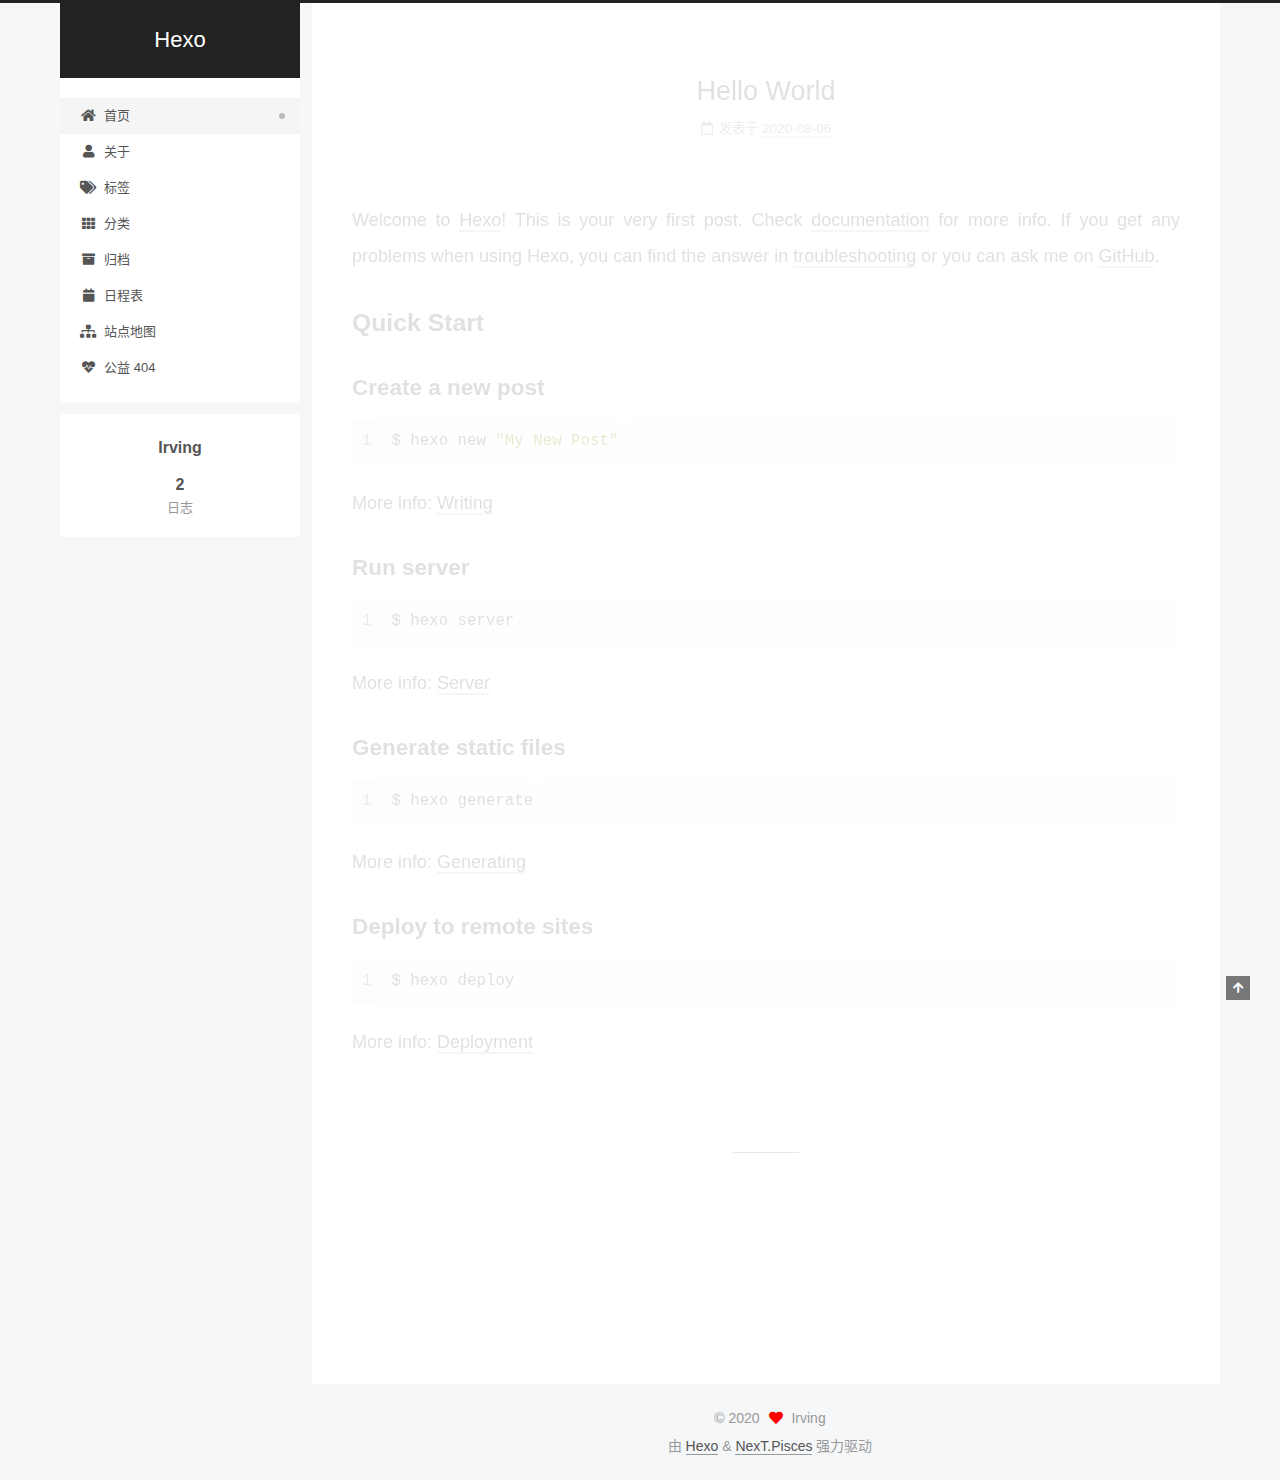
<file: index.html>
<!DOCTYPE html>
<html lang="zh-CN">
<head>
  <meta charset="UTF-8">
<meta name="viewport" content="width=device-width, initial-scale=1, maximum-scale=2">
<meta name="theme-color" content="#222">
<meta name="generator" content="Hexo 5.0.0">
  <link rel="apple-touch-icon" sizes="180x180" href="/images/apple-touch-icon-next.png">
  <link rel="icon" type="image/png" sizes="32x32" href="/images/favicon-32x32-next.png">
  <link rel="icon" type="image/png" sizes="16x16" href="/images/favicon-16x16-next.png">
  <link rel="mask-icon" href="/images/logo.svg" color="#222">

<link rel="stylesheet" href="/css/main.css">


<link rel="stylesheet" href="/lib/font-awesome/css/all.min.css">

<script id="hexo-configurations">
    var NexT = window.NexT || {};
    var CONFIG = {"hostname":"yoursite.com","root":"/","scheme":"Pisces","version":"7.8.0","exturl":false,"sidebar":{"position":"left","display":"post","padding":18,"offset":12,"onmobile":false},"copycode":{"enable":false,"show_result":false,"style":null},"back2top":{"enable":true,"sidebar":false,"scrollpercent":false},"bookmark":{"enable":false,"color":"#222","save":"auto"},"fancybox":false,"mediumzoom":false,"lazyload":false,"pangu":false,"comments":{"style":"tabs","active":null,"storage":true,"lazyload":false,"nav":null},"algolia":{"hits":{"per_page":10},"labels":{"input_placeholder":"Search for Posts","hits_empty":"We didn't find any results for the search: ${query}","hits_stats":"${hits} results found in ${time} ms"}},"localsearch":{"enable":false,"trigger":"auto","top_n_per_article":1,"unescape":false,"preload":false},"motion":{"enable":true,"async":false,"transition":{"post_block":"fadeIn","post_header":"slideDownIn","post_body":"slideDownIn","coll_header":"slideLeftIn","sidebar":"slideUpIn"}}};
  </script>

  <meta property="og:type" content="website">
<meta property="og:title" content="Hexo">
<meta property="og:url" content="http://yoursite.com/index.html">
<meta property="og:site_name" content="Hexo">
<meta property="og:locale" content="zh_CN">
<meta property="article:author" content="Irving">
<meta name="twitter:card" content="summary">

<link rel="canonical" href="http://yoursite.com/">


<script id="page-configurations">
  // https://hexo.io/docs/variables.html
  CONFIG.page = {
    sidebar: "",
    isHome : true,
    isPost : false,
    lang   : 'zh-CN'
  };
</script>

  <title>Hexo</title>
  






  <noscript>
  <style>
  .use-motion .brand,
  .use-motion .menu-item,
  .sidebar-inner,
  .use-motion .post-block,
  .use-motion .pagination,
  .use-motion .comments,
  .use-motion .post-header,
  .use-motion .post-body,
  .use-motion .collection-header { opacity: initial; }

  .use-motion .site-title,
  .use-motion .site-subtitle {
    opacity: initial;
    top: initial;
  }

  .use-motion .logo-line-before i { left: initial; }
  .use-motion .logo-line-after i { right: initial; }
  </style>
</noscript>

</head>

<body itemscope itemtype="http://schema.org/WebPage">
  <div class="container use-motion">
    <div class="headband"></div>

    <header class="header" itemscope itemtype="http://schema.org/WPHeader">
      <div class="header-inner"><div class="site-brand-container">
  <div class="site-nav-toggle">
    <div class="toggle" aria-label="切换导航栏">
      <span class="toggle-line toggle-line-first"></span>
      <span class="toggle-line toggle-line-middle"></span>
      <span class="toggle-line toggle-line-last"></span>
    </div>
  </div>

  <div class="site-meta">

    <a href="/" class="brand" rel="start">
      <span class="logo-line-before"><i></i></span>
      <h1 class="site-title">Hexo</h1>
      <span class="logo-line-after"><i></i></span>
    </a>
  </div>

  <div class="site-nav-right">
    <div class="toggle popup-trigger">
    </div>
  </div>
</div>




<nav class="site-nav">
  <ul id="menu" class="main-menu menu">
        <li class="menu-item menu-item-home">

    <a href="/" rel="section"><i class="fa fa-home fa-fw"></i>首页</a>

  </li>
        <li class="menu-item menu-item-about">

    <a href="/about/" rel="section"><i class="fa fa-user fa-fw"></i>关于</a>

  </li>
        <li class="menu-item menu-item-tags">

    <a href="/tags/" rel="section"><i class="fa fa-tags fa-fw"></i>标签</a>

  </li>
        <li class="menu-item menu-item-categories">

    <a href="/categories/" rel="section"><i class="fa fa-th fa-fw"></i>分类</a>

  </li>
        <li class="menu-item menu-item-archives">

    <a href="/archives/" rel="section"><i class="fa fa-archive fa-fw"></i>归档</a>

  </li>
        <li class="menu-item menu-item-schedule">

    <a href="/schedule/" rel="section"><i class="fa fa-calendar fa-fw"></i>日程表</a>

  </li>
        <li class="menu-item menu-item-sitemap">

    <a href="/sitemap.xml" rel="section"><i class="fa fa-sitemap fa-fw"></i>站点地图</a>

  </li>
        <li class="menu-item menu-item-commonweal">

    <a href="/404/" rel="section"><i class="fa fa-heartbeat fa-fw"></i>公益 404</a>

  </li>
  </ul>
</nav>




</div>
    </header>

    
  <div class="back-to-top">
    <i class="fa fa-arrow-up"></i>
    <span>0%</span>
  </div>


    <main class="main">
      <div class="main-inner">
        <div class="content-wrap">
          

          <div class="content index posts-expand">
            
      
  
  
  <article itemscope itemtype="http://schema.org/Article" class="post-block" lang="zh-CN">
    <link itemprop="mainEntityOfPage" href="http://yoursite.com/2020/08/06/hello-world/">

    <span hidden itemprop="author" itemscope itemtype="http://schema.org/Person">
      <meta itemprop="image" content="/images/avatar.gif">
      <meta itemprop="name" content="Irving">
      <meta itemprop="description" content="">
    </span>

    <span hidden itemprop="publisher" itemscope itemtype="http://schema.org/Organization">
      <meta itemprop="name" content="Hexo">
    </span>
      <header class="post-header">
        <h2 class="post-title" itemprop="name headline">
          
            <a href="/2020/08/06/hello-world/" class="post-title-link" itemprop="url">Hello World</a>
        </h2>

        <div class="post-meta">
            <span class="post-meta-item">
              <span class="post-meta-item-icon">
                <i class="far fa-calendar"></i>
              </span>
              <span class="post-meta-item-text">发表于</span>

              <time title="创建时间：2020-08-06 10:57:05" itemprop="dateCreated datePublished" datetime="2020-08-06T10:57:05+08:00">2020-08-06</time>
            </span>

          

        </div>
      </header>

    
    
    
    <div class="post-body" itemprop="articleBody">

      
          <p>Welcome to <a target="_blank" rel="noopener" href="https://hexo.io/">Hexo</a>! This is your very first post. Check <a target="_blank" rel="noopener" href="https://hexo.io/docs/">documentation</a> for more info. If you get any problems when using Hexo, you can find the answer in <a target="_blank" rel="noopener" href="https://hexo.io/docs/troubleshooting.html">troubleshooting</a> or you can ask me on <a target="_blank" rel="noopener" href="https://github.com/hexojs/hexo/issues">GitHub</a>.</p>
<h2 id="Quick-Start"><a href="#Quick-Start" class="headerlink" title="Quick Start"></a>Quick Start</h2><h3 id="Create-a-new-post"><a href="#Create-a-new-post" class="headerlink" title="Create a new post"></a>Create a new post</h3><figure class="highlight bash"><table><tr><td class="gutter"><pre><span class="line">1</span><br></pre></td><td class="code"><pre><span class="line">$ hexo new <span class="string">&quot;My New Post&quot;</span></span><br></pre></td></tr></table></figure>

<p>More info: <a target="_blank" rel="noopener" href="https://hexo.io/docs/writing.html">Writing</a></p>
<h3 id="Run-server"><a href="#Run-server" class="headerlink" title="Run server"></a>Run server</h3><figure class="highlight bash"><table><tr><td class="gutter"><pre><span class="line">1</span><br></pre></td><td class="code"><pre><span class="line">$ hexo server</span><br></pre></td></tr></table></figure>

<p>More info: <a target="_blank" rel="noopener" href="https://hexo.io/docs/server.html">Server</a></p>
<h3 id="Generate-static-files"><a href="#Generate-static-files" class="headerlink" title="Generate static files"></a>Generate static files</h3><figure class="highlight bash"><table><tr><td class="gutter"><pre><span class="line">1</span><br></pre></td><td class="code"><pre><span class="line">$ hexo generate</span><br></pre></td></tr></table></figure>

<p>More info: <a target="_blank" rel="noopener" href="https://hexo.io/docs/generating.html">Generating</a></p>
<h3 id="Deploy-to-remote-sites"><a href="#Deploy-to-remote-sites" class="headerlink" title="Deploy to remote sites"></a>Deploy to remote sites</h3><figure class="highlight bash"><table><tr><td class="gutter"><pre><span class="line">1</span><br></pre></td><td class="code"><pre><span class="line">$ hexo deploy</span><br></pre></td></tr></table></figure>

<p>More info: <a target="_blank" rel="noopener" href="https://hexo.io/docs/one-command-deployment.html">Deployment</a></p>

      
    </div>

    
    
    
      <footer class="post-footer">
        <div class="post-eof"></div>
      </footer>
  </article>
  
  
  

      
  
  
  <article itemscope itemtype="http://schema.org/Article" class="post-block" lang="zh-CN">
    <link itemprop="mainEntityOfPage" href="http://yoursite.com/2020/08/05/article-name/">

    <span hidden itemprop="author" itemscope itemtype="http://schema.org/Person">
      <meta itemprop="image" content="/images/avatar.gif">
      <meta itemprop="name" content="Irving">
      <meta itemprop="description" content="">
    </span>

    <span hidden itemprop="publisher" itemscope itemtype="http://schema.org/Organization">
      <meta itemprop="name" content="Hexo">
    </span>
      <header class="post-header">
        <h2 class="post-title" itemprop="name headline">
          
            <a href="/2020/08/05/article-name/" class="post-title-link" itemprop="url">article_name</a>
        </h2>

        <div class="post-meta">
            <span class="post-meta-item">
              <span class="post-meta-item-icon">
                <i class="far fa-calendar"></i>
              </span>
              <span class="post-meta-item-text">发表于</span>

              <time title="创建时间：2020-08-05 15:51:05" itemprop="dateCreated datePublished" datetime="2020-08-05T15:51:05+08:00">2020-08-05</time>
            </span>
              <span class="post-meta-item">
                <span class="post-meta-item-icon">
                  <i class="far fa-calendar-check"></i>
                </span>
                <span class="post-meta-item-text">更新于</span>
                <time title="修改时间：2020-08-06 10:57:05" itemprop="dateModified" datetime="2020-08-06T10:57:05+08:00">2020-08-06</time>
              </span>

          

        </div>
      </header>

    
    
    
    <div class="post-body" itemprop="articleBody">

      
          
      
    </div>

    
    
    
      <footer class="post-footer">
        <div class="post-eof"></div>
      </footer>
  </article>
  
  
  


  



          </div>
          

<script>
  window.addEventListener('tabs:register', () => {
    let { activeClass } = CONFIG.comments;
    if (CONFIG.comments.storage) {
      activeClass = localStorage.getItem('comments_active') || activeClass;
    }
    if (activeClass) {
      let activeTab = document.querySelector(`a[href="#comment-${activeClass}"]`);
      if (activeTab) {
        activeTab.click();
      }
    }
  });
  if (CONFIG.comments.storage) {
    window.addEventListener('tabs:click', event => {
      if (!event.target.matches('.tabs-comment .tab-content .tab-pane')) return;
      let commentClass = event.target.classList[1];
      localStorage.setItem('comments_active', commentClass);
    });
  }
</script>

        </div>
          
  
  <div class="toggle sidebar-toggle">
    <span class="toggle-line toggle-line-first"></span>
    <span class="toggle-line toggle-line-middle"></span>
    <span class="toggle-line toggle-line-last"></span>
  </div>

  <aside class="sidebar">
    <div class="sidebar-inner">

      <ul class="sidebar-nav motion-element">
        <li class="sidebar-nav-toc">
          文章目录
        </li>
        <li class="sidebar-nav-overview">
          站点概览
        </li>
      </ul>

      <!--noindex-->
      <div class="post-toc-wrap sidebar-panel">
      </div>
      <!--/noindex-->

      <div class="site-overview-wrap sidebar-panel">
        <div class="site-author motion-element" itemprop="author" itemscope itemtype="http://schema.org/Person">
  <p class="site-author-name" itemprop="name">Irving</p>
  <div class="site-description" itemprop="description"></div>
</div>
<div class="site-state-wrap motion-element">
  <nav class="site-state">
      <div class="site-state-item site-state-posts">
          <a href="/archives/">
        
          <span class="site-state-item-count">2</span>
          <span class="site-state-item-name">日志</span>
        </a>
      </div>
  </nav>
</div>



      </div>

    </div>
  </aside>
  <div id="sidebar-dimmer"></div>


      </div>
    </main>

    <footer class="footer">
      <div class="footer-inner">
        

        

<div class="copyright">
  
  &copy; 
  <span itemprop="copyrightYear">2020</span>
  <span class="with-love">
    <i class="fa fa-heart"></i>
  </span>
  <span class="author" itemprop="copyrightHolder">Irving</span>
</div>
  <div class="powered-by">由 <a href="https://hexo.io/" class="theme-link" rel="noopener" target="_blank">Hexo</a> & <a href="https://pisces.theme-next.org/" class="theme-link" rel="noopener" target="_blank">NexT.Pisces</a> 强力驱动
  </div>

        








      </div>
    </footer>
  </div>

  
  <script src="/lib/anime.min.js"></script>
  <script src="/lib/velocity/velocity.min.js"></script>
  <script src="/lib/velocity/velocity.ui.min.js"></script>

<script src="/js/utils.js"></script>

<script src="/js/motion.js"></script>


<script src="/js/schemes/pisces.js"></script>


<script src="/js/next-boot.js"></script>




  















  

  

</body>
</html>
</file>
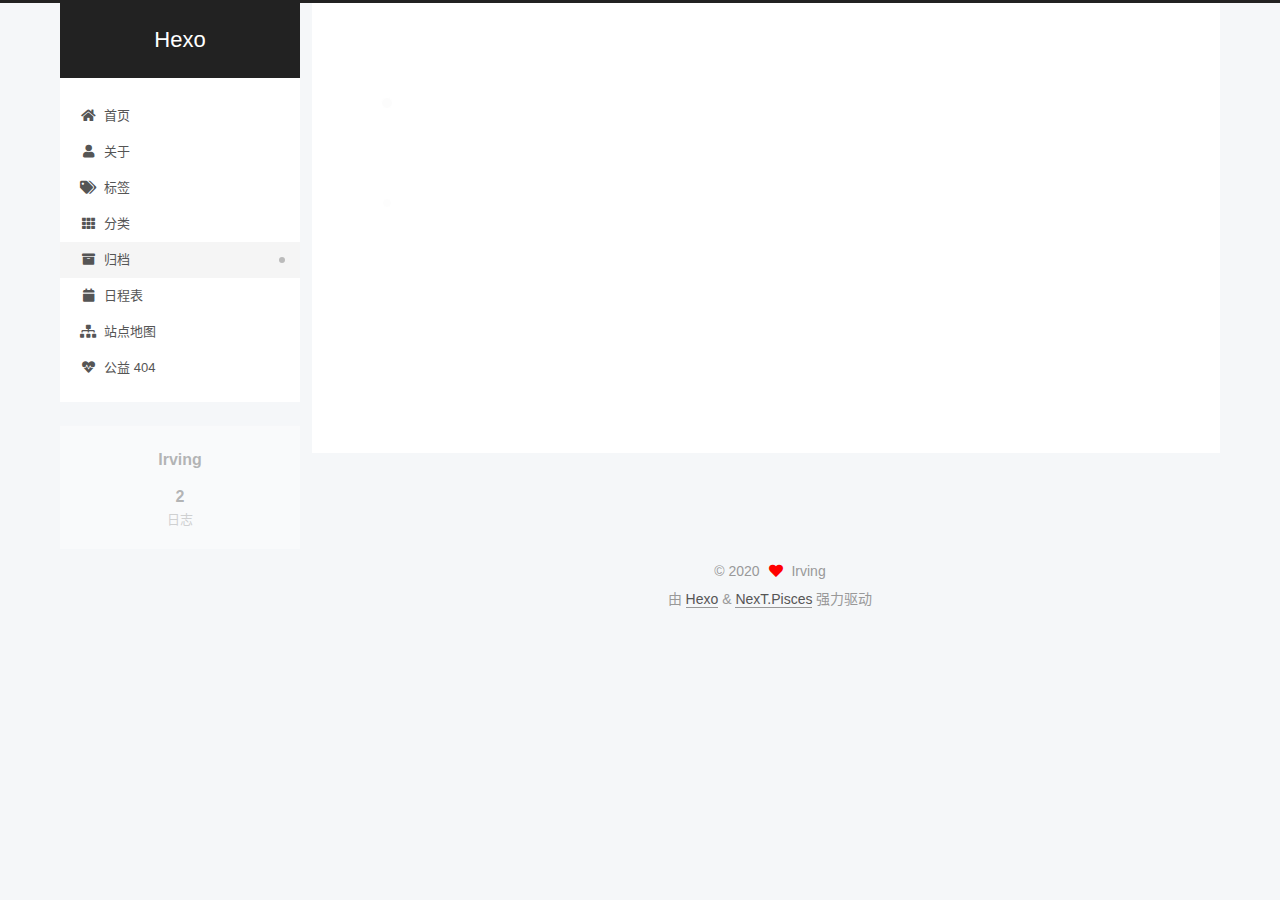
<file: archives/index.html>
<!DOCTYPE html>
<html lang="zh-CN">
<head>
  <meta charset="UTF-8">
<meta name="viewport" content="width=device-width, initial-scale=1, maximum-scale=2">
<meta name="theme-color" content="#222">
<meta name="generator" content="Hexo 5.0.0">
  <link rel="apple-touch-icon" sizes="180x180" href="/images/apple-touch-icon-next.png">
  <link rel="icon" type="image/png" sizes="32x32" href="/images/favicon-32x32-next.png">
  <link rel="icon" type="image/png" sizes="16x16" href="/images/favicon-16x16-next.png">
  <link rel="mask-icon" href="/images/logo.svg" color="#222">

<link rel="stylesheet" href="/css/main.css">


<link rel="stylesheet" href="/lib/font-awesome/css/all.min.css">

<script id="hexo-configurations">
    var NexT = window.NexT || {};
    var CONFIG = {"hostname":"yoursite.com","root":"/","scheme":"Pisces","version":"7.8.0","exturl":false,"sidebar":{"position":"left","display":"post","padding":18,"offset":12,"onmobile":false},"copycode":{"enable":false,"show_result":false,"style":null},"back2top":{"enable":true,"sidebar":false,"scrollpercent":false},"bookmark":{"enable":false,"color":"#222","save":"auto"},"fancybox":false,"mediumzoom":false,"lazyload":false,"pangu":false,"comments":{"style":"tabs","active":null,"storage":true,"lazyload":false,"nav":null},"algolia":{"hits":{"per_page":10},"labels":{"input_placeholder":"Search for Posts","hits_empty":"We didn't find any results for the search: ${query}","hits_stats":"${hits} results found in ${time} ms"}},"localsearch":{"enable":false,"trigger":"auto","top_n_per_article":1,"unescape":false,"preload":false},"motion":{"enable":true,"async":false,"transition":{"post_block":"fadeIn","post_header":"slideDownIn","post_body":"slideDownIn","coll_header":"slideLeftIn","sidebar":"slideUpIn"}}};
  </script>

  <meta property="og:type" content="website">
<meta property="og:title" content="Hexo">
<meta property="og:url" content="http://yoursite.com/archives/index.html">
<meta property="og:site_name" content="Hexo">
<meta property="og:locale" content="zh_CN">
<meta property="article:author" content="Irving">
<meta name="twitter:card" content="summary">

<link rel="canonical" href="http://yoursite.com/archives/">


<script id="page-configurations">
  // https://hexo.io/docs/variables.html
  CONFIG.page = {
    sidebar: "",
    isHome : false,
    isPost : false,
    lang   : 'zh-CN'
  };
</script>

  <title>归档 | Hexo</title>
  






  <noscript>
  <style>
  .use-motion .brand,
  .use-motion .menu-item,
  .sidebar-inner,
  .use-motion .post-block,
  .use-motion .pagination,
  .use-motion .comments,
  .use-motion .post-header,
  .use-motion .post-body,
  .use-motion .collection-header { opacity: initial; }

  .use-motion .site-title,
  .use-motion .site-subtitle {
    opacity: initial;
    top: initial;
  }

  .use-motion .logo-line-before i { left: initial; }
  .use-motion .logo-line-after i { right: initial; }
  </style>
</noscript>

</head>

<body itemscope itemtype="http://schema.org/WebPage">
  <div class="container use-motion">
    <div class="headband"></div>

    <header class="header" itemscope itemtype="http://schema.org/WPHeader">
      <div class="header-inner"><div class="site-brand-container">
  <div class="site-nav-toggle">
    <div class="toggle" aria-label="切换导航栏">
      <span class="toggle-line toggle-line-first"></span>
      <span class="toggle-line toggle-line-middle"></span>
      <span class="toggle-line toggle-line-last"></span>
    </div>
  </div>

  <div class="site-meta">

    <a href="/" class="brand" rel="start">
      <span class="logo-line-before"><i></i></span>
      <h1 class="site-title">Hexo</h1>
      <span class="logo-line-after"><i></i></span>
    </a>
  </div>

  <div class="site-nav-right">
    <div class="toggle popup-trigger">
    </div>
  </div>
</div>




<nav class="site-nav">
  <ul id="menu" class="main-menu menu">
        <li class="menu-item menu-item-home">

    <a href="/" rel="section"><i class="fa fa-home fa-fw"></i>首页</a>

  </li>
        <li class="menu-item menu-item-about">

    <a href="/about/" rel="section"><i class="fa fa-user fa-fw"></i>关于</a>

  </li>
        <li class="menu-item menu-item-tags">

    <a href="/tags/" rel="section"><i class="fa fa-tags fa-fw"></i>标签</a>

  </li>
        <li class="menu-item menu-item-categories">

    <a href="/categories/" rel="section"><i class="fa fa-th fa-fw"></i>分类</a>

  </li>
        <li class="menu-item menu-item-archives">

    <a href="/archives/" rel="section"><i class="fa fa-archive fa-fw"></i>归档</a>

  </li>
        <li class="menu-item menu-item-schedule">

    <a href="/schedule/" rel="section"><i class="fa fa-calendar fa-fw"></i>日程表</a>

  </li>
        <li class="menu-item menu-item-sitemap">

    <a href="/sitemap.xml" rel="section"><i class="fa fa-sitemap fa-fw"></i>站点地图</a>

  </li>
        <li class="menu-item menu-item-commonweal">

    <a href="/404/" rel="section"><i class="fa fa-heartbeat fa-fw"></i>公益 404</a>

  </li>
  </ul>
</nav>




</div>
    </header>

    
  <div class="back-to-top">
    <i class="fa fa-arrow-up"></i>
    <span>0%</span>
  </div>


    <main class="main">
      <div class="main-inner">
        <div class="content-wrap">
          

          <div class="content archive">
            

  
  
  
  <div class="post-block">
    <div class="posts-collapse">
      <div class="collection-title">
        <span class="collection-header">嗯..! 目前共计 2 篇日志。 继续努力。</span>
      </div>

      
    <div class="collection-year">
      <span class="collection-header">2020</span>
    </div>

  <article itemscope itemtype="http://schema.org/Article">
    <header class="post-header">

      <div class="post-meta">
        <time itemprop="dateCreated"
              datetime="2020-08-06T10:57:05+08:00"
              content="2020-08-06">
          08-06
        </time>
      </div>

      <div class="post-title">
          <a class="post-title-link" href="/2020/08/06/hello-world/" itemprop="url">
            <span itemprop="name">Hello World</span>
          </a>
      </div>

    </header>
  </article>

  <article itemscope itemtype="http://schema.org/Article">
    <header class="post-header">

      <div class="post-meta">
        <time itemprop="dateCreated"
              datetime="2020-08-05T15:51:05+08:00"
              content="2020-08-05">
          08-05
        </time>
      </div>

      <div class="post-title">
          <a class="post-title-link" href="/2020/08/05/article-name/" itemprop="url">
            <span itemprop="name">article_name</span>
          </a>
      </div>

    </header>
  </article>


    </div>
  </div>
  
  
  

  



          </div>
          

<script>
  window.addEventListener('tabs:register', () => {
    let { activeClass } = CONFIG.comments;
    if (CONFIG.comments.storage) {
      activeClass = localStorage.getItem('comments_active') || activeClass;
    }
    if (activeClass) {
      let activeTab = document.querySelector(`a[href="#comment-${activeClass}"]`);
      if (activeTab) {
        activeTab.click();
      }
    }
  });
  if (CONFIG.comments.storage) {
    window.addEventListener('tabs:click', event => {
      if (!event.target.matches('.tabs-comment .tab-content .tab-pane')) return;
      let commentClass = event.target.classList[1];
      localStorage.setItem('comments_active', commentClass);
    });
  }
</script>

        </div>
          
  
  <div class="toggle sidebar-toggle">
    <span class="toggle-line toggle-line-first"></span>
    <span class="toggle-line toggle-line-middle"></span>
    <span class="toggle-line toggle-line-last"></span>
  </div>

  <aside class="sidebar">
    <div class="sidebar-inner">

      <ul class="sidebar-nav motion-element">
        <li class="sidebar-nav-toc">
          文章目录
        </li>
        <li class="sidebar-nav-overview">
          站点概览
        </li>
      </ul>

      <!--noindex-->
      <div class="post-toc-wrap sidebar-panel">
      </div>
      <!--/noindex-->

      <div class="site-overview-wrap sidebar-panel">
        <div class="site-author motion-element" itemprop="author" itemscope itemtype="http://schema.org/Person">
  <p class="site-author-name" itemprop="name">Irving</p>
  <div class="site-description" itemprop="description"></div>
</div>
<div class="site-state-wrap motion-element">
  <nav class="site-state">
      <div class="site-state-item site-state-posts">
          <a href="/archives/">
        
          <span class="site-state-item-count">2</span>
          <span class="site-state-item-name">日志</span>
        </a>
      </div>
  </nav>
</div>



      </div>

    </div>
  </aside>
  <div id="sidebar-dimmer"></div>


      </div>
    </main>

    <footer class="footer">
      <div class="footer-inner">
        

        

<div class="copyright">
  
  &copy; 
  <span itemprop="copyrightYear">2020</span>
  <span class="with-love">
    <i class="fa fa-heart"></i>
  </span>
  <span class="author" itemprop="copyrightHolder">Irving</span>
</div>
  <div class="powered-by">由 <a href="https://hexo.io/" class="theme-link" rel="noopener" target="_blank">Hexo</a> & <a href="https://pisces.theme-next.org/" class="theme-link" rel="noopener" target="_blank">NexT.Pisces</a> 强力驱动
  </div>

        








      </div>
    </footer>
  </div>

  
  <script src="/lib/anime.min.js"></script>
  <script src="/lib/velocity/velocity.min.js"></script>
  <script src="/lib/velocity/velocity.ui.min.js"></script>

<script src="/js/utils.js"></script>

<script src="/js/motion.js"></script>


<script src="/js/schemes/pisces.js"></script>


<script src="/js/next-boot.js"></script>




  















  

  

</body>
</html>
</file>
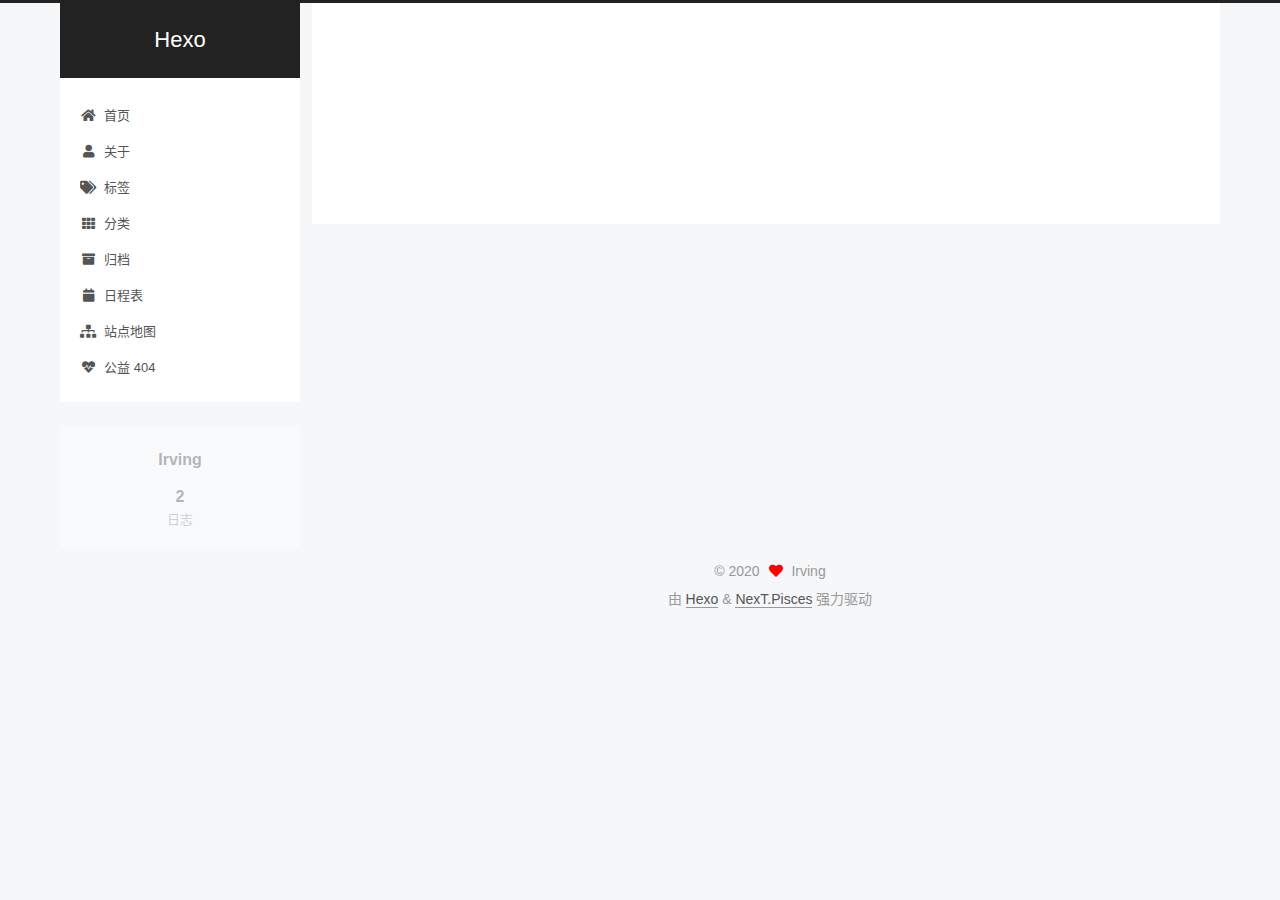
<file: 类别一/index.html>
<!DOCTYPE html>
<html lang="zh-CN">
<head>
  <meta charset="UTF-8">
<meta name="viewport" content="width=device-width, initial-scale=1, maximum-scale=2">
<meta name="theme-color" content="#222">
<meta name="generator" content="Hexo 5.0.0">
  <link rel="apple-touch-icon" sizes="180x180" href="/images/apple-touch-icon-next.png">
  <link rel="icon" type="image/png" sizes="32x32" href="/images/favicon-32x32-next.png">
  <link rel="icon" type="image/png" sizes="16x16" href="/images/favicon-16x16-next.png">
  <link rel="mask-icon" href="/images/logo.svg" color="#222">

<link rel="stylesheet" href="/css/main.css">


<link rel="stylesheet" href="/lib/font-awesome/css/all.min.css">

<script id="hexo-configurations">
    var NexT = window.NexT || {};
    var CONFIG = {"hostname":"yoursite.com","root":"/","scheme":"Pisces","version":"7.8.0","exturl":false,"sidebar":{"position":"left","display":"post","padding":18,"offset":12,"onmobile":false},"copycode":{"enable":false,"show_result":false,"style":null},"back2top":{"enable":true,"sidebar":false,"scrollpercent":false},"bookmark":{"enable":false,"color":"#222","save":"auto"},"fancybox":false,"mediumzoom":false,"lazyload":false,"pangu":false,"comments":{"style":"tabs","active":null,"storage":true,"lazyload":false,"nav":null},"algolia":{"hits":{"per_page":10},"labels":{"input_placeholder":"Search for Posts","hits_empty":"We didn't find any results for the search: ${query}","hits_stats":"${hits} results found in ${time} ms"}},"localsearch":{"enable":false,"trigger":"auto","top_n_per_article":1,"unescape":false,"preload":false},"motion":{"enable":true,"async":false,"transition":{"post_block":"fadeIn","post_header":"slideDownIn","post_body":"slideDownIn","coll_header":"slideLeftIn","sidebar":"slideUpIn"}}};
  </script>

  <meta property="og:type" content="website">
<meta property="og:title" content="类别一">
<meta property="og:url" content="http://yoursite.com/%E7%B1%BB%E5%88%AB%E4%B8%80/index.html">
<meta property="og:site_name" content="Hexo">
<meta property="og:locale" content="zh_CN">
<meta property="article:published_time" content="2020-08-05T07:50:21.000Z">
<meta property="article:modified_time" content="2020-08-06T02:57:05.827Z">
<meta property="article:author" content="Irving">
<meta name="twitter:card" content="summary">

<link rel="canonical" href="http://yoursite.com/%E7%B1%BB%E5%88%AB%E4%B8%80/">


<script id="page-configurations">
  // https://hexo.io/docs/variables.html
  CONFIG.page = {
    sidebar: "",
    isHome : false,
    isPost : false,
    lang   : 'zh-CN'
  };
</script>

  <title>类别一 | Hexo
</title>
  






  <noscript>
  <style>
  .use-motion .brand,
  .use-motion .menu-item,
  .sidebar-inner,
  .use-motion .post-block,
  .use-motion .pagination,
  .use-motion .comments,
  .use-motion .post-header,
  .use-motion .post-body,
  .use-motion .collection-header { opacity: initial; }

  .use-motion .site-title,
  .use-motion .site-subtitle {
    opacity: initial;
    top: initial;
  }

  .use-motion .logo-line-before i { left: initial; }
  .use-motion .logo-line-after i { right: initial; }
  </style>
</noscript>

</head>

<body itemscope itemtype="http://schema.org/WebPage">
  <div class="container use-motion">
    <div class="headband"></div>

    <header class="header" itemscope itemtype="http://schema.org/WPHeader">
      <div class="header-inner"><div class="site-brand-container">
  <div class="site-nav-toggle">
    <div class="toggle" aria-label="切换导航栏">
      <span class="toggle-line toggle-line-first"></span>
      <span class="toggle-line toggle-line-middle"></span>
      <span class="toggle-line toggle-line-last"></span>
    </div>
  </div>

  <div class="site-meta">

    <a href="/" class="brand" rel="start">
      <span class="logo-line-before"><i></i></span>
      <h1 class="site-title">Hexo</h1>
      <span class="logo-line-after"><i></i></span>
    </a>
  </div>

  <div class="site-nav-right">
    <div class="toggle popup-trigger">
    </div>
  </div>
</div>




<nav class="site-nav">
  <ul id="menu" class="main-menu menu">
        <li class="menu-item menu-item-home">

    <a href="/" rel="section"><i class="fa fa-home fa-fw"></i>首页</a>

  </li>
        <li class="menu-item menu-item-about">

    <a href="/about/" rel="section"><i class="fa fa-user fa-fw"></i>关于</a>

  </li>
        <li class="menu-item menu-item-tags">

    <a href="/tags/" rel="section"><i class="fa fa-tags fa-fw"></i>标签</a>

  </li>
        <li class="menu-item menu-item-categories">

    <a href="/categories/" rel="section"><i class="fa fa-th fa-fw"></i>分类</a>

  </li>
        <li class="menu-item menu-item-archives">

    <a href="/archives/" rel="section"><i class="fa fa-archive fa-fw"></i>归档</a>

  </li>
        <li class="menu-item menu-item-schedule">

    <a href="/schedule/" rel="section"><i class="fa fa-calendar fa-fw"></i>日程表</a>

  </li>
        <li class="menu-item menu-item-sitemap">

    <a href="/sitemap.xml" rel="section"><i class="fa fa-sitemap fa-fw"></i>站点地图</a>

  </li>
        <li class="menu-item menu-item-commonweal">

    <a href="/404/" rel="section"><i class="fa fa-heartbeat fa-fw"></i>公益 404</a>

  </li>
  </ul>
</nav>




</div>
    </header>

    
  <div class="back-to-top">
    <i class="fa fa-arrow-up"></i>
    <span>0%</span>
  </div>


    <main class="main">
      <div class="main-inner">
        <div class="content-wrap">
          
  
  

          <div class="content page posts-expand">
            

    
    
    
    <div class="post-block" lang="zh-CN">
      <header class="post-header">

<h1 class="post-title" itemprop="name headline">类别一
</h1>

<div class="post-meta">
  

</div>

</header>

      
      
      
      <div class="post-body">
          
      </div>
      
      
      
    </div>
    

    
    
    


          </div>
          

<script>
  window.addEventListener('tabs:register', () => {
    let { activeClass } = CONFIG.comments;
    if (CONFIG.comments.storage) {
      activeClass = localStorage.getItem('comments_active') || activeClass;
    }
    if (activeClass) {
      let activeTab = document.querySelector(`a[href="#comment-${activeClass}"]`);
      if (activeTab) {
        activeTab.click();
      }
    }
  });
  if (CONFIG.comments.storage) {
    window.addEventListener('tabs:click', event => {
      if (!event.target.matches('.tabs-comment .tab-content .tab-pane')) return;
      let commentClass = event.target.classList[1];
      localStorage.setItem('comments_active', commentClass);
    });
  }
</script>

        </div>
          
  
  <div class="toggle sidebar-toggle">
    <span class="toggle-line toggle-line-first"></span>
    <span class="toggle-line toggle-line-middle"></span>
    <span class="toggle-line toggle-line-last"></span>
  </div>

  <aside class="sidebar">
    <div class="sidebar-inner">

      <ul class="sidebar-nav motion-element">
        <li class="sidebar-nav-toc">
          文章目录
        </li>
        <li class="sidebar-nav-overview">
          站点概览
        </li>
      </ul>

      <!--noindex-->
      <div class="post-toc-wrap sidebar-panel">
      </div>
      <!--/noindex-->

      <div class="site-overview-wrap sidebar-panel">
        <div class="site-author motion-element" itemprop="author" itemscope itemtype="http://schema.org/Person">
  <p class="site-author-name" itemprop="name">Irving</p>
  <div class="site-description" itemprop="description"></div>
</div>
<div class="site-state-wrap motion-element">
  <nav class="site-state">
      <div class="site-state-item site-state-posts">
          <a href="/archives/">
        
          <span class="site-state-item-count">2</span>
          <span class="site-state-item-name">日志</span>
        </a>
      </div>
  </nav>
</div>



      </div>

    </div>
  </aside>
  <div id="sidebar-dimmer"></div>


      </div>
    </main>

    <footer class="footer">
      <div class="footer-inner">
        

        

<div class="copyright">
  
  &copy; 
  <span itemprop="copyrightYear">2020</span>
  <span class="with-love">
    <i class="fa fa-heart"></i>
  </span>
  <span class="author" itemprop="copyrightHolder">Irving</span>
</div>
  <div class="powered-by">由 <a href="https://hexo.io/" class="theme-link" rel="noopener" target="_blank">Hexo</a> & <a href="https://pisces.theme-next.org/" class="theme-link" rel="noopener" target="_blank">NexT.Pisces</a> 强力驱动
  </div>

        








      </div>
    </footer>
  </div>

  
  <script src="/lib/anime.min.js"></script>
  <script src="/lib/velocity/velocity.min.js"></script>
  <script src="/lib/velocity/velocity.ui.min.js"></script>

<script src="/js/utils.js"></script>

<script src="/js/motion.js"></script>


<script src="/js/schemes/pisces.js"></script>


<script src="/js/next-boot.js"></script>




  















  

  

</body>
</html>
</file>
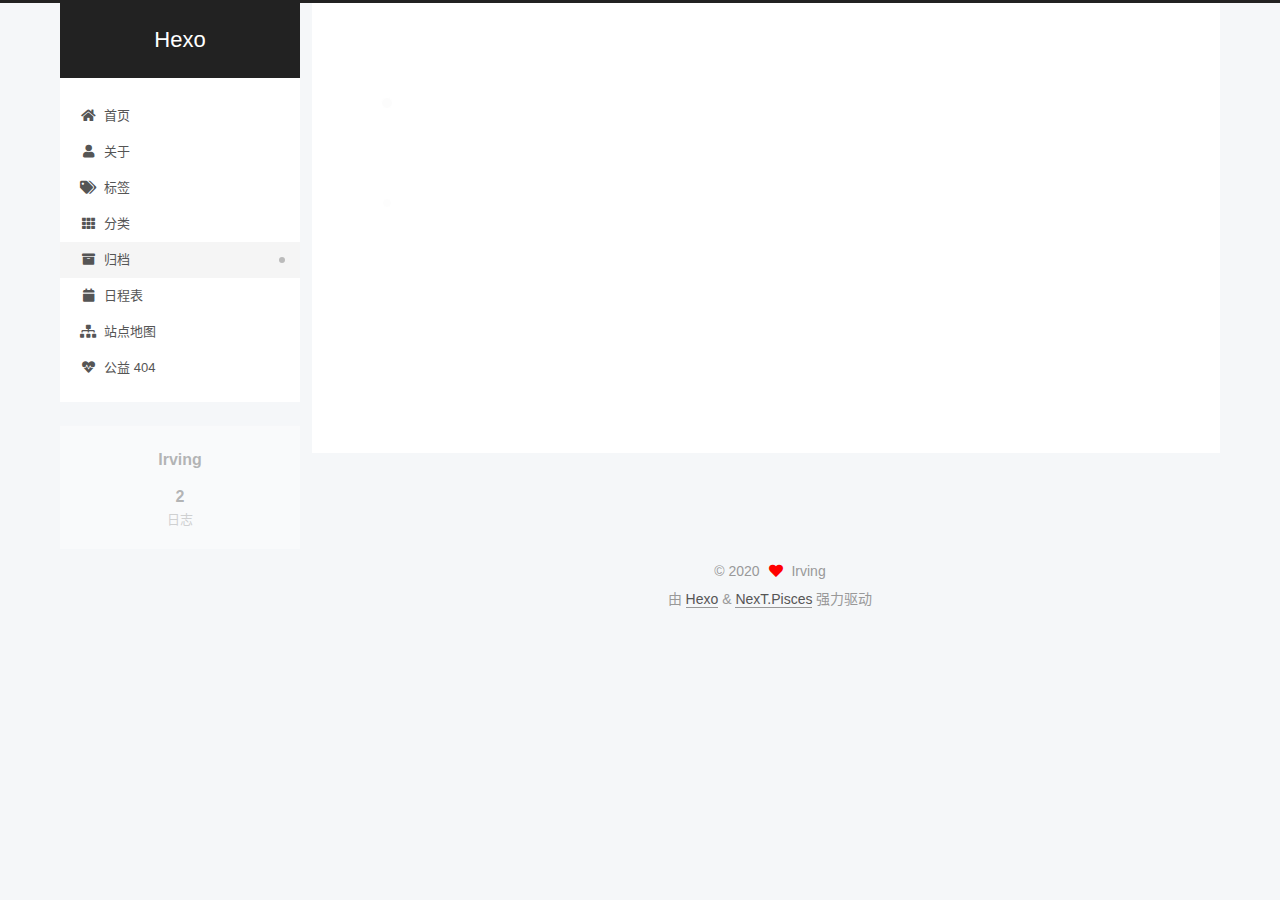
<file: archives/2020/index.html>
<!DOCTYPE html>
<html lang="zh-CN">
<head>
  <meta charset="UTF-8">
<meta name="viewport" content="width=device-width, initial-scale=1, maximum-scale=2">
<meta name="theme-color" content="#222">
<meta name="generator" content="Hexo 5.0.0">
  <link rel="apple-touch-icon" sizes="180x180" href="/images/apple-touch-icon-next.png">
  <link rel="icon" type="image/png" sizes="32x32" href="/images/favicon-32x32-next.png">
  <link rel="icon" type="image/png" sizes="16x16" href="/images/favicon-16x16-next.png">
  <link rel="mask-icon" href="/images/logo.svg" color="#222">

<link rel="stylesheet" href="/css/main.css">


<link rel="stylesheet" href="/lib/font-awesome/css/all.min.css">

<script id="hexo-configurations">
    var NexT = window.NexT || {};
    var CONFIG = {"hostname":"yoursite.com","root":"/","scheme":"Pisces","version":"7.8.0","exturl":false,"sidebar":{"position":"left","display":"post","padding":18,"offset":12,"onmobile":false},"copycode":{"enable":false,"show_result":false,"style":null},"back2top":{"enable":true,"sidebar":false,"scrollpercent":false},"bookmark":{"enable":false,"color":"#222","save":"auto"},"fancybox":false,"mediumzoom":false,"lazyload":false,"pangu":false,"comments":{"style":"tabs","active":null,"storage":true,"lazyload":false,"nav":null},"algolia":{"hits":{"per_page":10},"labels":{"input_placeholder":"Search for Posts","hits_empty":"We didn't find any results for the search: ${query}","hits_stats":"${hits} results found in ${time} ms"}},"localsearch":{"enable":false,"trigger":"auto","top_n_per_article":1,"unescape":false,"preload":false},"motion":{"enable":true,"async":false,"transition":{"post_block":"fadeIn","post_header":"slideDownIn","post_body":"slideDownIn","coll_header":"slideLeftIn","sidebar":"slideUpIn"}}};
  </script>

  <meta property="og:type" content="website">
<meta property="og:title" content="Hexo">
<meta property="og:url" content="http://yoursite.com/archives/2020/index.html">
<meta property="og:site_name" content="Hexo">
<meta property="og:locale" content="zh_CN">
<meta property="article:author" content="Irving">
<meta name="twitter:card" content="summary">

<link rel="canonical" href="http://yoursite.com/archives/2020/">


<script id="page-configurations">
  // https://hexo.io/docs/variables.html
  CONFIG.page = {
    sidebar: "",
    isHome : false,
    isPost : false,
    lang   : 'zh-CN'
  };
</script>

  <title>归档 | Hexo</title>
  






  <noscript>
  <style>
  .use-motion .brand,
  .use-motion .menu-item,
  .sidebar-inner,
  .use-motion .post-block,
  .use-motion .pagination,
  .use-motion .comments,
  .use-motion .post-header,
  .use-motion .post-body,
  .use-motion .collection-header { opacity: initial; }

  .use-motion .site-title,
  .use-motion .site-subtitle {
    opacity: initial;
    top: initial;
  }

  .use-motion .logo-line-before i { left: initial; }
  .use-motion .logo-line-after i { right: initial; }
  </style>
</noscript>

</head>

<body itemscope itemtype="http://schema.org/WebPage">
  <div class="container use-motion">
    <div class="headband"></div>

    <header class="header" itemscope itemtype="http://schema.org/WPHeader">
      <div class="header-inner"><div class="site-brand-container">
  <div class="site-nav-toggle">
    <div class="toggle" aria-label="切换导航栏">
      <span class="toggle-line toggle-line-first"></span>
      <span class="toggle-line toggle-line-middle"></span>
      <span class="toggle-line toggle-line-last"></span>
    </div>
  </div>

  <div class="site-meta">

    <a href="/" class="brand" rel="start">
      <span class="logo-line-before"><i></i></span>
      <h1 class="site-title">Hexo</h1>
      <span class="logo-line-after"><i></i></span>
    </a>
  </div>

  <div class="site-nav-right">
    <div class="toggle popup-trigger">
    </div>
  </div>
</div>




<nav class="site-nav">
  <ul id="menu" class="main-menu menu">
        <li class="menu-item menu-item-home">

    <a href="/" rel="section"><i class="fa fa-home fa-fw"></i>首页</a>

  </li>
        <li class="menu-item menu-item-about">

    <a href="/about/" rel="section"><i class="fa fa-user fa-fw"></i>关于</a>

  </li>
        <li class="menu-item menu-item-tags">

    <a href="/tags/" rel="section"><i class="fa fa-tags fa-fw"></i>标签</a>

  </li>
        <li class="menu-item menu-item-categories">

    <a href="/categories/" rel="section"><i class="fa fa-th fa-fw"></i>分类</a>

  </li>
        <li class="menu-item menu-item-archives">

    <a href="/archives/" rel="section"><i class="fa fa-archive fa-fw"></i>归档</a>

  </li>
        <li class="menu-item menu-item-schedule">

    <a href="/schedule/" rel="section"><i class="fa fa-calendar fa-fw"></i>日程表</a>

  </li>
        <li class="menu-item menu-item-sitemap">

    <a href="/sitemap.xml" rel="section"><i class="fa fa-sitemap fa-fw"></i>站点地图</a>

  </li>
        <li class="menu-item menu-item-commonweal">

    <a href="/404/" rel="section"><i class="fa fa-heartbeat fa-fw"></i>公益 404</a>

  </li>
  </ul>
</nav>




</div>
    </header>

    
  <div class="back-to-top">
    <i class="fa fa-arrow-up"></i>
    <span>0%</span>
  </div>


    <main class="main">
      <div class="main-inner">
        <div class="content-wrap">
          

          <div class="content archive">
            

  
  
  
  <div class="post-block">
    <div class="posts-collapse">
      <div class="collection-title">
        <span class="collection-header">嗯..! 目前共计 2 篇日志。 继续努力。</span>
      </div>

      
    <div class="collection-year">
      <span class="collection-header">2020</span>
    </div>

  <article itemscope itemtype="http://schema.org/Article">
    <header class="post-header">

      <div class="post-meta">
        <time itemprop="dateCreated"
              datetime="2020-08-06T10:57:05+08:00"
              content="2020-08-06">
          08-06
        </time>
      </div>

      <div class="post-title">
          <a class="post-title-link" href="/2020/08/06/hello-world/" itemprop="url">
            <span itemprop="name">Hello World</span>
          </a>
      </div>

    </header>
  </article>

  <article itemscope itemtype="http://schema.org/Article">
    <header class="post-header">

      <div class="post-meta">
        <time itemprop="dateCreated"
              datetime="2020-08-05T15:51:05+08:00"
              content="2020-08-05">
          08-05
        </time>
      </div>

      <div class="post-title">
          <a class="post-title-link" href="/2020/08/05/article-name/" itemprop="url">
            <span itemprop="name">article_name</span>
          </a>
      </div>

    </header>
  </article>


    </div>
  </div>
  
  
  

  



          </div>
          

<script>
  window.addEventListener('tabs:register', () => {
    let { activeClass } = CONFIG.comments;
    if (CONFIG.comments.storage) {
      activeClass = localStorage.getItem('comments_active') || activeClass;
    }
    if (activeClass) {
      let activeTab = document.querySelector(`a[href="#comment-${activeClass}"]`);
      if (activeTab) {
        activeTab.click();
      }
    }
  });
  if (CONFIG.comments.storage) {
    window.addEventListener('tabs:click', event => {
      if (!event.target.matches('.tabs-comment .tab-content .tab-pane')) return;
      let commentClass = event.target.classList[1];
      localStorage.setItem('comments_active', commentClass);
    });
  }
</script>

        </div>
          
  
  <div class="toggle sidebar-toggle">
    <span class="toggle-line toggle-line-first"></span>
    <span class="toggle-line toggle-line-middle"></span>
    <span class="toggle-line toggle-line-last"></span>
  </div>

  <aside class="sidebar">
    <div class="sidebar-inner">

      <ul class="sidebar-nav motion-element">
        <li class="sidebar-nav-toc">
          文章目录
        </li>
        <li class="sidebar-nav-overview">
          站点概览
        </li>
      </ul>

      <!--noindex-->
      <div class="post-toc-wrap sidebar-panel">
      </div>
      <!--/noindex-->

      <div class="site-overview-wrap sidebar-panel">
        <div class="site-author motion-element" itemprop="author" itemscope itemtype="http://schema.org/Person">
  <p class="site-author-name" itemprop="name">Irving</p>
  <div class="site-description" itemprop="description"></div>
</div>
<div class="site-state-wrap motion-element">
  <nav class="site-state">
      <div class="site-state-item site-state-posts">
          <a href="/archives/">
        
          <span class="site-state-item-count">2</span>
          <span class="site-state-item-name">日志</span>
        </a>
      </div>
  </nav>
</div>



      </div>

    </div>
  </aside>
  <div id="sidebar-dimmer"></div>


      </div>
    </main>

    <footer class="footer">
      <div class="footer-inner">
        

        

<div class="copyright">
  
  &copy; 
  <span itemprop="copyrightYear">2020</span>
  <span class="with-love">
    <i class="fa fa-heart"></i>
  </span>
  <span class="author" itemprop="copyrightHolder">Irving</span>
</div>
  <div class="powered-by">由 <a href="https://hexo.io/" class="theme-link" rel="noopener" target="_blank">Hexo</a> & <a href="https://pisces.theme-next.org/" class="theme-link" rel="noopener" target="_blank">NexT.Pisces</a> 强力驱动
  </div>

        








      </div>
    </footer>
  </div>

  
  <script src="/lib/anime.min.js"></script>
  <script src="/lib/velocity/velocity.min.js"></script>
  <script src="/lib/velocity/velocity.ui.min.js"></script>

<script src="/js/utils.js"></script>

<script src="/js/motion.js"></script>


<script src="/js/schemes/pisces.js"></script>


<script src="/js/next-boot.js"></script>




  















  

  

</body>
</html>
</file>
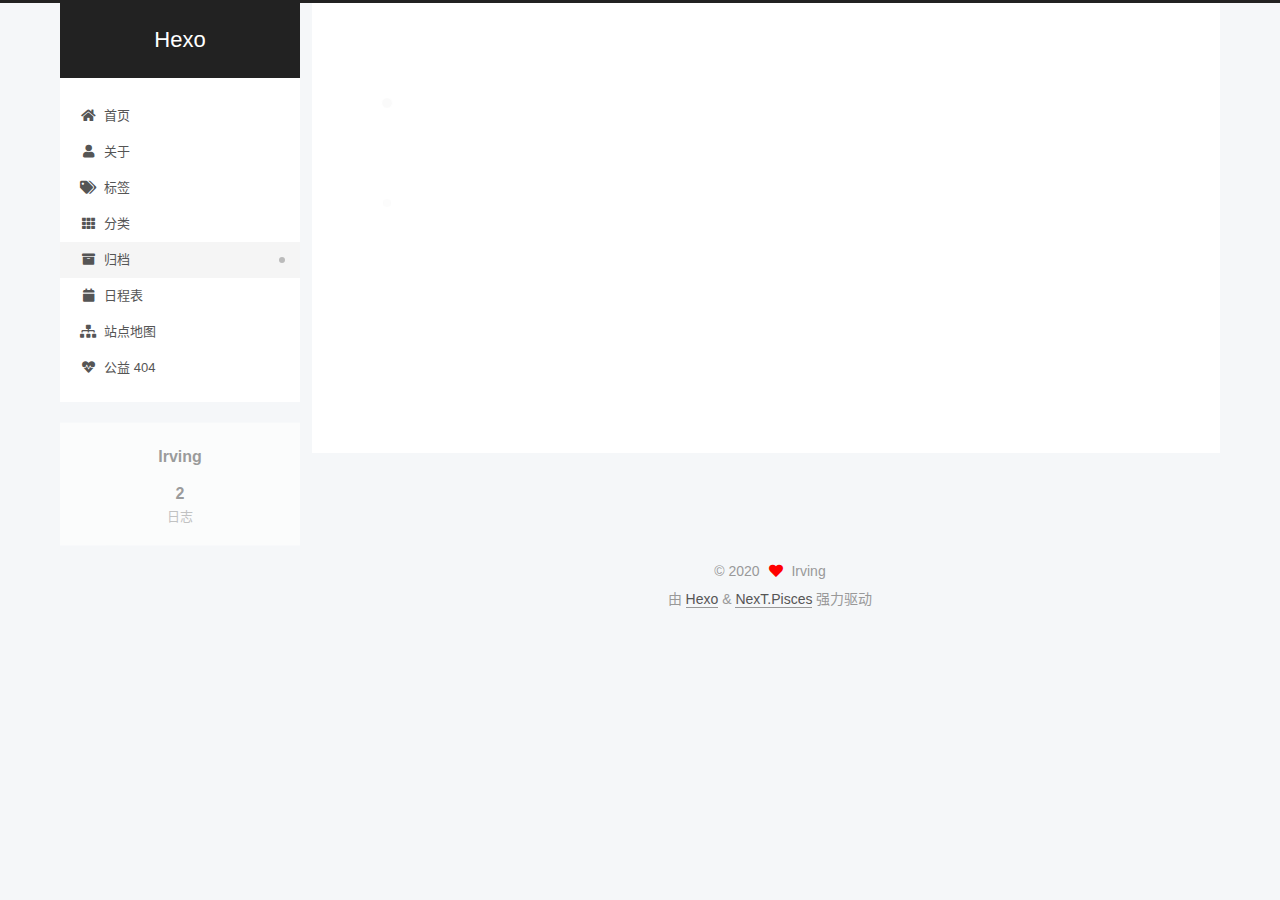
<file: archives/2020/08/index.html>
<!DOCTYPE html>
<html lang="zh-CN">
<head>
  <meta charset="UTF-8">
<meta name="viewport" content="width=device-width, initial-scale=1, maximum-scale=2">
<meta name="theme-color" content="#222">
<meta name="generator" content="Hexo 5.0.0">
  <link rel="apple-touch-icon" sizes="180x180" href="/images/apple-touch-icon-next.png">
  <link rel="icon" type="image/png" sizes="32x32" href="/images/favicon-32x32-next.png">
  <link rel="icon" type="image/png" sizes="16x16" href="/images/favicon-16x16-next.png">
  <link rel="mask-icon" href="/images/logo.svg" color="#222">

<link rel="stylesheet" href="/css/main.css">


<link rel="stylesheet" href="/lib/font-awesome/css/all.min.css">

<script id="hexo-configurations">
    var NexT = window.NexT || {};
    var CONFIG = {"hostname":"yoursite.com","root":"/","scheme":"Pisces","version":"7.8.0","exturl":false,"sidebar":{"position":"left","display":"post","padding":18,"offset":12,"onmobile":false},"copycode":{"enable":false,"show_result":false,"style":null},"back2top":{"enable":true,"sidebar":false,"scrollpercent":false},"bookmark":{"enable":false,"color":"#222","save":"auto"},"fancybox":false,"mediumzoom":false,"lazyload":false,"pangu":false,"comments":{"style":"tabs","active":null,"storage":true,"lazyload":false,"nav":null},"algolia":{"hits":{"per_page":10},"labels":{"input_placeholder":"Search for Posts","hits_empty":"We didn't find any results for the search: ${query}","hits_stats":"${hits} results found in ${time} ms"}},"localsearch":{"enable":false,"trigger":"auto","top_n_per_article":1,"unescape":false,"preload":false},"motion":{"enable":true,"async":false,"transition":{"post_block":"fadeIn","post_header":"slideDownIn","post_body":"slideDownIn","coll_header":"slideLeftIn","sidebar":"slideUpIn"}}};
  </script>

  <meta property="og:type" content="website">
<meta property="og:title" content="Hexo">
<meta property="og:url" content="http://yoursite.com/archives/2020/08/index.html">
<meta property="og:site_name" content="Hexo">
<meta property="og:locale" content="zh_CN">
<meta property="article:author" content="Irving">
<meta name="twitter:card" content="summary">

<link rel="canonical" href="http://yoursite.com/archives/2020/08/">


<script id="page-configurations">
  // https://hexo.io/docs/variables.html
  CONFIG.page = {
    sidebar: "",
    isHome : false,
    isPost : false,
    lang   : 'zh-CN'
  };
</script>

  <title>归档 | Hexo</title>
  






  <noscript>
  <style>
  .use-motion .brand,
  .use-motion .menu-item,
  .sidebar-inner,
  .use-motion .post-block,
  .use-motion .pagination,
  .use-motion .comments,
  .use-motion .post-header,
  .use-motion .post-body,
  .use-motion .collection-header { opacity: initial; }

  .use-motion .site-title,
  .use-motion .site-subtitle {
    opacity: initial;
    top: initial;
  }

  .use-motion .logo-line-before i { left: initial; }
  .use-motion .logo-line-after i { right: initial; }
  </style>
</noscript>

</head>

<body itemscope itemtype="http://schema.org/WebPage">
  <div class="container use-motion">
    <div class="headband"></div>

    <header class="header" itemscope itemtype="http://schema.org/WPHeader">
      <div class="header-inner"><div class="site-brand-container">
  <div class="site-nav-toggle">
    <div class="toggle" aria-label="切换导航栏">
      <span class="toggle-line toggle-line-first"></span>
      <span class="toggle-line toggle-line-middle"></span>
      <span class="toggle-line toggle-line-last"></span>
    </div>
  </div>

  <div class="site-meta">

    <a href="/" class="brand" rel="start">
      <span class="logo-line-before"><i></i></span>
      <h1 class="site-title">Hexo</h1>
      <span class="logo-line-after"><i></i></span>
    </a>
  </div>

  <div class="site-nav-right">
    <div class="toggle popup-trigger">
    </div>
  </div>
</div>




<nav class="site-nav">
  <ul id="menu" class="main-menu menu">
        <li class="menu-item menu-item-home">

    <a href="/" rel="section"><i class="fa fa-home fa-fw"></i>首页</a>

  </li>
        <li class="menu-item menu-item-about">

    <a href="/about/" rel="section"><i class="fa fa-user fa-fw"></i>关于</a>

  </li>
        <li class="menu-item menu-item-tags">

    <a href="/tags/" rel="section"><i class="fa fa-tags fa-fw"></i>标签</a>

  </li>
        <li class="menu-item menu-item-categories">

    <a href="/categories/" rel="section"><i class="fa fa-th fa-fw"></i>分类</a>

  </li>
        <li class="menu-item menu-item-archives">

    <a href="/archives/" rel="section"><i class="fa fa-archive fa-fw"></i>归档</a>

  </li>
        <li class="menu-item menu-item-schedule">

    <a href="/schedule/" rel="section"><i class="fa fa-calendar fa-fw"></i>日程表</a>

  </li>
        <li class="menu-item menu-item-sitemap">

    <a href="/sitemap.xml" rel="section"><i class="fa fa-sitemap fa-fw"></i>站点地图</a>

  </li>
        <li class="menu-item menu-item-commonweal">

    <a href="/404/" rel="section"><i class="fa fa-heartbeat fa-fw"></i>公益 404</a>

  </li>
  </ul>
</nav>




</div>
    </header>

    
  <div class="back-to-top">
    <i class="fa fa-arrow-up"></i>
    <span>0%</span>
  </div>


    <main class="main">
      <div class="main-inner">
        <div class="content-wrap">
          

          <div class="content archive">
            

  
  
  
  <div class="post-block">
    <div class="posts-collapse">
      <div class="collection-title">
        <span class="collection-header">嗯..! 目前共计 2 篇日志。 继续努力。</span>
      </div>

      
    <div class="collection-year">
      <span class="collection-header">2020</span>
    </div>

  <article itemscope itemtype="http://schema.org/Article">
    <header class="post-header">

      <div class="post-meta">
        <time itemprop="dateCreated"
              datetime="2020-08-06T10:57:05+08:00"
              content="2020-08-06">
          08-06
        </time>
      </div>

      <div class="post-title">
          <a class="post-title-link" href="/2020/08/06/hello-world/" itemprop="url">
            <span itemprop="name">Hello World</span>
          </a>
      </div>

    </header>
  </article>

  <article itemscope itemtype="http://schema.org/Article">
    <header class="post-header">

      <div class="post-meta">
        <time itemprop="dateCreated"
              datetime="2020-08-05T15:51:05+08:00"
              content="2020-08-05">
          08-05
        </time>
      </div>

      <div class="post-title">
          <a class="post-title-link" href="/2020/08/05/article-name/" itemprop="url">
            <span itemprop="name">article_name</span>
          </a>
      </div>

    </header>
  </article>


    </div>
  </div>
  
  
  

  



          </div>
          

<script>
  window.addEventListener('tabs:register', () => {
    let { activeClass } = CONFIG.comments;
    if (CONFIG.comments.storage) {
      activeClass = localStorage.getItem('comments_active') || activeClass;
    }
    if (activeClass) {
      let activeTab = document.querySelector(`a[href="#comment-${activeClass}"]`);
      if (activeTab) {
        activeTab.click();
      }
    }
  });
  if (CONFIG.comments.storage) {
    window.addEventListener('tabs:click', event => {
      if (!event.target.matches('.tabs-comment .tab-content .tab-pane')) return;
      let commentClass = event.target.classList[1];
      localStorage.setItem('comments_active', commentClass);
    });
  }
</script>

        </div>
          
  
  <div class="toggle sidebar-toggle">
    <span class="toggle-line toggle-line-first"></span>
    <span class="toggle-line toggle-line-middle"></span>
    <span class="toggle-line toggle-line-last"></span>
  </div>

  <aside class="sidebar">
    <div class="sidebar-inner">

      <ul class="sidebar-nav motion-element">
        <li class="sidebar-nav-toc">
          文章目录
        </li>
        <li class="sidebar-nav-overview">
          站点概览
        </li>
      </ul>

      <!--noindex-->
      <div class="post-toc-wrap sidebar-panel">
      </div>
      <!--/noindex-->

      <div class="site-overview-wrap sidebar-panel">
        <div class="site-author motion-element" itemprop="author" itemscope itemtype="http://schema.org/Person">
  <p class="site-author-name" itemprop="name">Irving</p>
  <div class="site-description" itemprop="description"></div>
</div>
<div class="site-state-wrap motion-element">
  <nav class="site-state">
      <div class="site-state-item site-state-posts">
          <a href="/archives/">
        
          <span class="site-state-item-count">2</span>
          <span class="site-state-item-name">日志</span>
        </a>
      </div>
  </nav>
</div>



      </div>

    </div>
  </aside>
  <div id="sidebar-dimmer"></div>


      </div>
    </main>

    <footer class="footer">
      <div class="footer-inner">
        

        

<div class="copyright">
  
  &copy; 
  <span itemprop="copyrightYear">2020</span>
  <span class="with-love">
    <i class="fa fa-heart"></i>
  </span>
  <span class="author" itemprop="copyrightHolder">Irving</span>
</div>
  <div class="powered-by">由 <a href="https://hexo.io/" class="theme-link" rel="noopener" target="_blank">Hexo</a> & <a href="https://pisces.theme-next.org/" class="theme-link" rel="noopener" target="_blank">NexT.Pisces</a> 强力驱动
  </div>

        








      </div>
    </footer>
  </div>

  
  <script src="/lib/anime.min.js"></script>
  <script src="/lib/velocity/velocity.min.js"></script>
  <script src="/lib/velocity/velocity.ui.min.js"></script>

<script src="/js/utils.js"></script>

<script src="/js/motion.js"></script>


<script src="/js/schemes/pisces.js"></script>


<script src="/js/next-boot.js"></script>




  















  

  

</body>
</html>
</file>
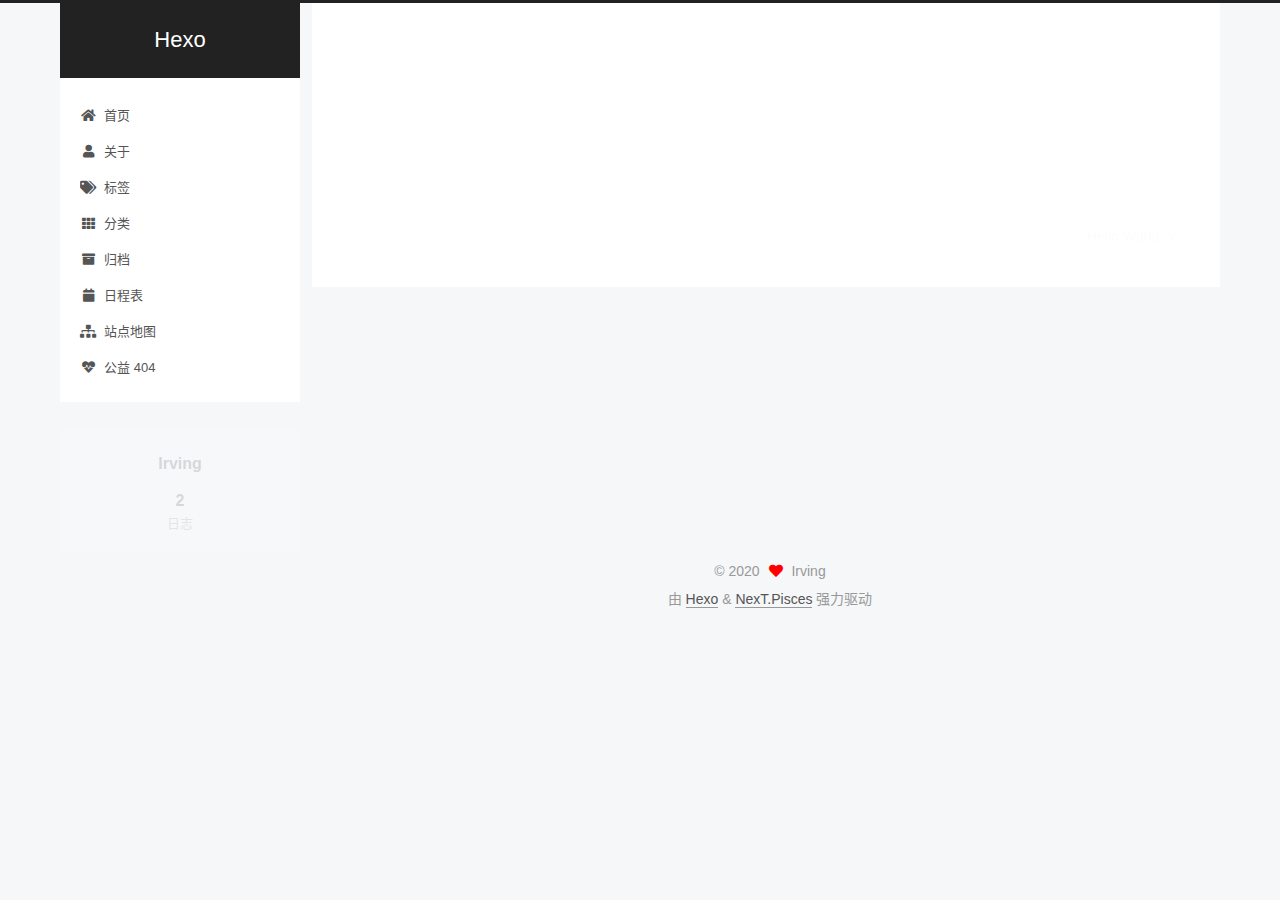
<file: 2020/08/05/article-name/index.html>
<!DOCTYPE html>
<html lang="zh-CN">
<head>
  <meta charset="UTF-8">
<meta name="viewport" content="width=device-width, initial-scale=1, maximum-scale=2">
<meta name="theme-color" content="#222">
<meta name="generator" content="Hexo 5.0.0">
  <link rel="apple-touch-icon" sizes="180x180" href="/images/apple-touch-icon-next.png">
  <link rel="icon" type="image/png" sizes="32x32" href="/images/favicon-32x32-next.png">
  <link rel="icon" type="image/png" sizes="16x16" href="/images/favicon-16x16-next.png">
  <link rel="mask-icon" href="/images/logo.svg" color="#222">

<link rel="stylesheet" href="/css/main.css">


<link rel="stylesheet" href="/lib/font-awesome/css/all.min.css">

<script id="hexo-configurations">
    var NexT = window.NexT || {};
    var CONFIG = {"hostname":"yoursite.com","root":"/","scheme":"Pisces","version":"7.8.0","exturl":false,"sidebar":{"position":"left","display":"post","padding":18,"offset":12,"onmobile":false},"copycode":{"enable":false,"show_result":false,"style":null},"back2top":{"enable":true,"sidebar":false,"scrollpercent":false},"bookmark":{"enable":false,"color":"#222","save":"auto"},"fancybox":false,"mediumzoom":false,"lazyload":false,"pangu":false,"comments":{"style":"tabs","active":null,"storage":true,"lazyload":false,"nav":null},"algolia":{"hits":{"per_page":10},"labels":{"input_placeholder":"Search for Posts","hits_empty":"We didn't find any results for the search: ${query}","hits_stats":"${hits} results found in ${time} ms"}},"localsearch":{"enable":false,"trigger":"auto","top_n_per_article":1,"unescape":false,"preload":false},"motion":{"enable":true,"async":false,"transition":{"post_block":"fadeIn","post_header":"slideDownIn","post_body":"slideDownIn","coll_header":"slideLeftIn","sidebar":"slideUpIn"}}};
  </script>

  <meta property="og:type" content="article">
<meta property="og:title" content="article_name">
<meta property="og:url" content="http://yoursite.com/2020/08/05/article-name/index.html">
<meta property="og:site_name" content="Hexo">
<meta property="og:locale" content="zh_CN">
<meta property="article:published_time" content="2020-08-05T07:51:05.000Z">
<meta property="article:modified_time" content="2020-08-06T02:57:05.827Z">
<meta property="article:author" content="Irving">
<meta name="twitter:card" content="summary">

<link rel="canonical" href="http://yoursite.com/2020/08/05/article-name/">


<script id="page-configurations">
  // https://hexo.io/docs/variables.html
  CONFIG.page = {
    sidebar: "",
    isHome : false,
    isPost : true,
    lang   : 'zh-CN'
  };
</script>

  <title>article_name | Hexo</title>
  






  <noscript>
  <style>
  .use-motion .brand,
  .use-motion .menu-item,
  .sidebar-inner,
  .use-motion .post-block,
  .use-motion .pagination,
  .use-motion .comments,
  .use-motion .post-header,
  .use-motion .post-body,
  .use-motion .collection-header { opacity: initial; }

  .use-motion .site-title,
  .use-motion .site-subtitle {
    opacity: initial;
    top: initial;
  }

  .use-motion .logo-line-before i { left: initial; }
  .use-motion .logo-line-after i { right: initial; }
  </style>
</noscript>

</head>

<body itemscope itemtype="http://schema.org/WebPage">
  <div class="container use-motion">
    <div class="headband"></div>

    <header class="header" itemscope itemtype="http://schema.org/WPHeader">
      <div class="header-inner"><div class="site-brand-container">
  <div class="site-nav-toggle">
    <div class="toggle" aria-label="切换导航栏">
      <span class="toggle-line toggle-line-first"></span>
      <span class="toggle-line toggle-line-middle"></span>
      <span class="toggle-line toggle-line-last"></span>
    </div>
  </div>

  <div class="site-meta">

    <a href="/" class="brand" rel="start">
      <span class="logo-line-before"><i></i></span>
      <h1 class="site-title">Hexo</h1>
      <span class="logo-line-after"><i></i></span>
    </a>
  </div>

  <div class="site-nav-right">
    <div class="toggle popup-trigger">
    </div>
  </div>
</div>




<nav class="site-nav">
  <ul id="menu" class="main-menu menu">
        <li class="menu-item menu-item-home">

    <a href="/" rel="section"><i class="fa fa-home fa-fw"></i>首页</a>

  </li>
        <li class="menu-item menu-item-about">

    <a href="/about/" rel="section"><i class="fa fa-user fa-fw"></i>关于</a>

  </li>
        <li class="menu-item menu-item-tags">

    <a href="/tags/" rel="section"><i class="fa fa-tags fa-fw"></i>标签</a>

  </li>
        <li class="menu-item menu-item-categories">

    <a href="/categories/" rel="section"><i class="fa fa-th fa-fw"></i>分类</a>

  </li>
        <li class="menu-item menu-item-archives">

    <a href="/archives/" rel="section"><i class="fa fa-archive fa-fw"></i>归档</a>

  </li>
        <li class="menu-item menu-item-schedule">

    <a href="/schedule/" rel="section"><i class="fa fa-calendar fa-fw"></i>日程表</a>

  </li>
        <li class="menu-item menu-item-sitemap">

    <a href="/sitemap.xml" rel="section"><i class="fa fa-sitemap fa-fw"></i>站点地图</a>

  </li>
        <li class="menu-item menu-item-commonweal">

    <a href="/404/" rel="section"><i class="fa fa-heartbeat fa-fw"></i>公益 404</a>

  </li>
  </ul>
</nav>




</div>
    </header>

    
  <div class="back-to-top">
    <i class="fa fa-arrow-up"></i>
    <span>0%</span>
  </div>


    <main class="main">
      <div class="main-inner">
        <div class="content-wrap">
          

          <div class="content post posts-expand">
            

    
  
  
  <article itemscope itemtype="http://schema.org/Article" class="post-block" lang="zh-CN">
    <link itemprop="mainEntityOfPage" href="http://yoursite.com/2020/08/05/article-name/">

    <span hidden itemprop="author" itemscope itemtype="http://schema.org/Person">
      <meta itemprop="image" content="/images/avatar.gif">
      <meta itemprop="name" content="Irving">
      <meta itemprop="description" content="">
    </span>

    <span hidden itemprop="publisher" itemscope itemtype="http://schema.org/Organization">
      <meta itemprop="name" content="Hexo">
    </span>
      <header class="post-header">
        <h1 class="post-title" itemprop="name headline">
          article_name
        </h1>

        <div class="post-meta">
            <span class="post-meta-item">
              <span class="post-meta-item-icon">
                <i class="far fa-calendar"></i>
              </span>
              <span class="post-meta-item-text">发表于</span>

              <time title="创建时间：2020-08-05 15:51:05" itemprop="dateCreated datePublished" datetime="2020-08-05T15:51:05+08:00">2020-08-05</time>
            </span>
              <span class="post-meta-item">
                <span class="post-meta-item-icon">
                  <i class="far fa-calendar-check"></i>
                </span>
                <span class="post-meta-item-text">更新于</span>
                <time title="修改时间：2020-08-06 10:57:05" itemprop="dateModified" datetime="2020-08-06T10:57:05+08:00">2020-08-06</time>
              </span>

          

        </div>
      </header>

    
    
    
    <div class="post-body" itemprop="articleBody">

      
        
    </div>

    
    
    

      <footer class="post-footer">

        


        
    <div class="post-nav">
      <div class="post-nav-item"></div>
      <div class="post-nav-item">
    <a href="/2020/08/06/hello-world/" rel="next" title="Hello World">
      Hello World <i class="fa fa-chevron-right"></i>
    </a></div>
    </div>
      </footer>
    
  </article>
  
  
  



          </div>
          

<script>
  window.addEventListener('tabs:register', () => {
    let { activeClass } = CONFIG.comments;
    if (CONFIG.comments.storage) {
      activeClass = localStorage.getItem('comments_active') || activeClass;
    }
    if (activeClass) {
      let activeTab = document.querySelector(`a[href="#comment-${activeClass}"]`);
      if (activeTab) {
        activeTab.click();
      }
    }
  });
  if (CONFIG.comments.storage) {
    window.addEventListener('tabs:click', event => {
      if (!event.target.matches('.tabs-comment .tab-content .tab-pane')) return;
      let commentClass = event.target.classList[1];
      localStorage.setItem('comments_active', commentClass);
    });
  }
</script>

        </div>
          
  
  <div class="toggle sidebar-toggle">
    <span class="toggle-line toggle-line-first"></span>
    <span class="toggle-line toggle-line-middle"></span>
    <span class="toggle-line toggle-line-last"></span>
  </div>

  <aside class="sidebar">
    <div class="sidebar-inner">

      <ul class="sidebar-nav motion-element">
        <li class="sidebar-nav-toc">
          文章目录
        </li>
        <li class="sidebar-nav-overview">
          站点概览
        </li>
      </ul>

      <!--noindex-->
      <div class="post-toc-wrap sidebar-panel">
      </div>
      <!--/noindex-->

      <div class="site-overview-wrap sidebar-panel">
        <div class="site-author motion-element" itemprop="author" itemscope itemtype="http://schema.org/Person">
  <p class="site-author-name" itemprop="name">Irving</p>
  <div class="site-description" itemprop="description"></div>
</div>
<div class="site-state-wrap motion-element">
  <nav class="site-state">
      <div class="site-state-item site-state-posts">
          <a href="/archives/">
        
          <span class="site-state-item-count">2</span>
          <span class="site-state-item-name">日志</span>
        </a>
      </div>
  </nav>
</div>



      </div>

    </div>
  </aside>
  <div id="sidebar-dimmer"></div>


      </div>
    </main>

    <footer class="footer">
      <div class="footer-inner">
        

        

<div class="copyright">
  
  &copy; 
  <span itemprop="copyrightYear">2020</span>
  <span class="with-love">
    <i class="fa fa-heart"></i>
  </span>
  <span class="author" itemprop="copyrightHolder">Irving</span>
</div>
  <div class="powered-by">由 <a href="https://hexo.io/" class="theme-link" rel="noopener" target="_blank">Hexo</a> & <a href="https://pisces.theme-next.org/" class="theme-link" rel="noopener" target="_blank">NexT.Pisces</a> 强力驱动
  </div>

        








      </div>
    </footer>
  </div>

  
  <script src="/lib/anime.min.js"></script>
  <script src="/lib/velocity/velocity.min.js"></script>
  <script src="/lib/velocity/velocity.ui.min.js"></script>

<script src="/js/utils.js"></script>

<script src="/js/motion.js"></script>


<script src="/js/schemes/pisces.js"></script>


<script src="/js/next-boot.js"></script>




  















  

  

</body>
</html>
</file>
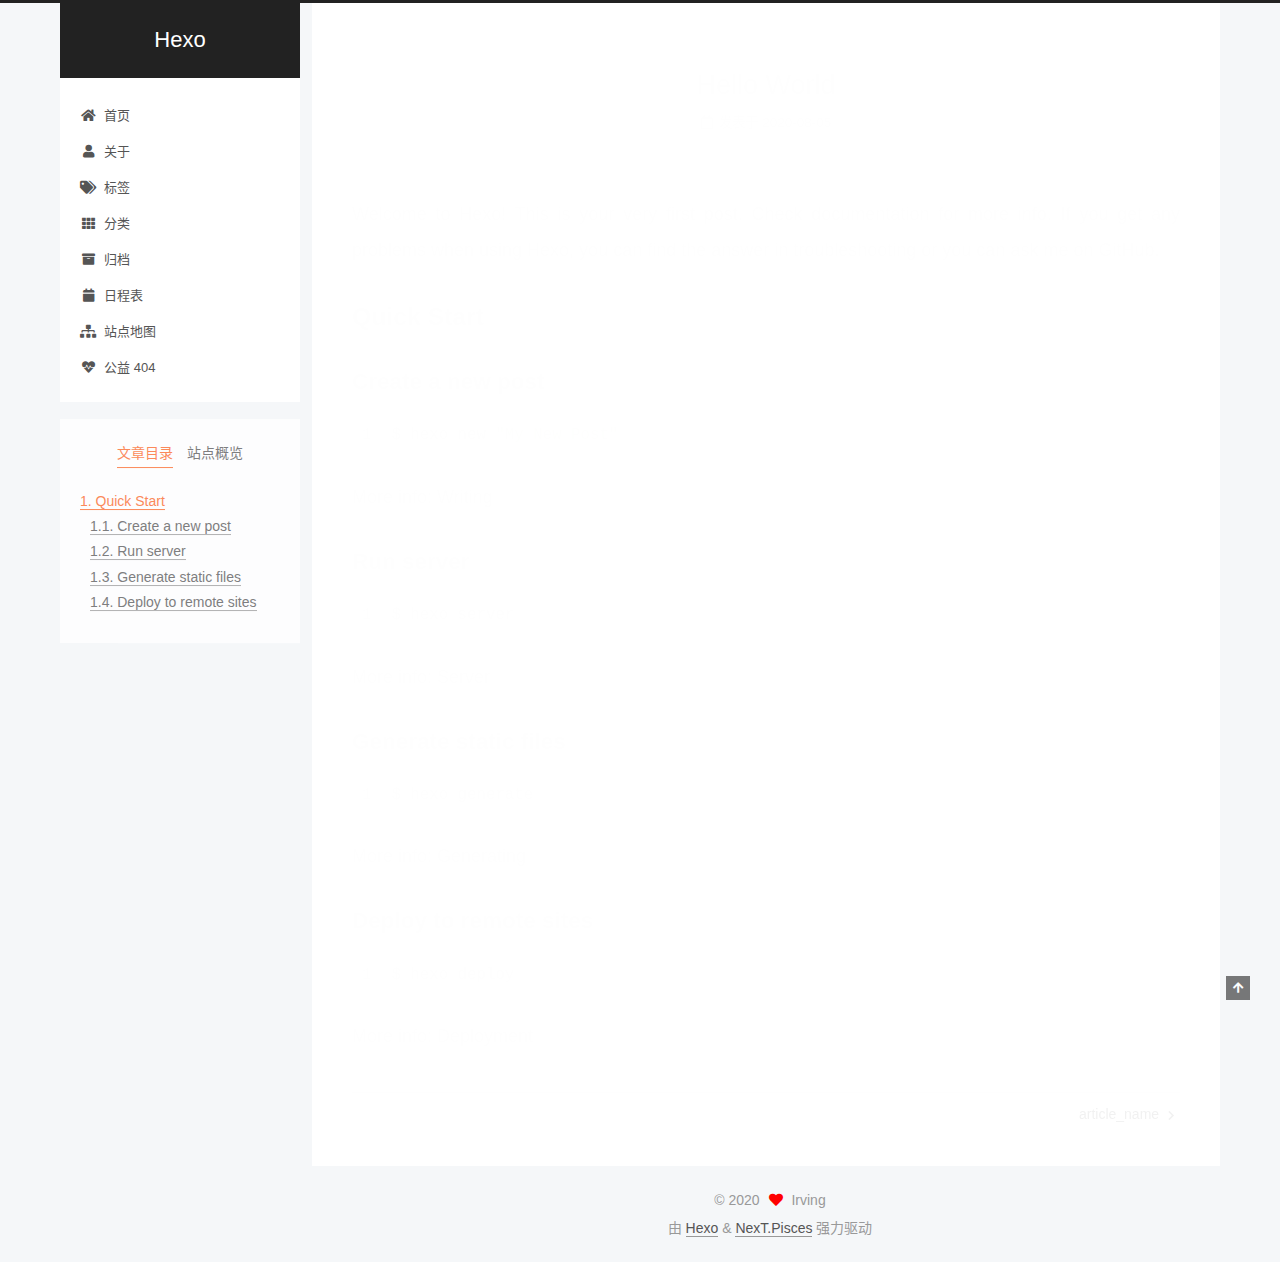
<file: 2020/08/05/hello-world/index.html>
<!DOCTYPE html>
<html lang="zh-CN">
<head>
  <meta charset="UTF-8">
<meta name="viewport" content="width=device-width, initial-scale=1, maximum-scale=2">
<meta name="theme-color" content="#222">
<meta name="generator" content="Hexo 5.0.0">
  <link rel="apple-touch-icon" sizes="180x180" href="/images/apple-touch-icon-next.png">
  <link rel="icon" type="image/png" sizes="32x32" href="/images/favicon-32x32-next.png">
  <link rel="icon" type="image/png" sizes="16x16" href="/images/favicon-16x16-next.png">
  <link rel="mask-icon" href="/images/logo.svg" color="#222">

<link rel="stylesheet" href="/css/main.css">


<link rel="stylesheet" href="/lib/font-awesome/css/all.min.css">

<script id="hexo-configurations">
    var NexT = window.NexT || {};
    var CONFIG = {"hostname":"yoursite.com","root":"/","scheme":"Pisces","version":"7.8.0","exturl":false,"sidebar":{"position":"left","display":"post","padding":18,"offset":12,"onmobile":false},"copycode":{"enable":false,"show_result":false,"style":null},"back2top":{"enable":true,"sidebar":false,"scrollpercent":false},"bookmark":{"enable":false,"color":"#222","save":"auto"},"fancybox":false,"mediumzoom":false,"lazyload":false,"pangu":false,"comments":{"style":"tabs","active":null,"storage":true,"lazyload":false,"nav":null},"algolia":{"hits":{"per_page":10},"labels":{"input_placeholder":"Search for Posts","hits_empty":"We didn't find any results for the search: ${query}","hits_stats":"${hits} results found in ${time} ms"}},"localsearch":{"enable":false,"trigger":"auto","top_n_per_article":1,"unescape":false,"preload":false},"motion":{"enable":true,"async":false,"transition":{"post_block":"fadeIn","post_header":"slideDownIn","post_body":"slideDownIn","coll_header":"slideLeftIn","sidebar":"slideUpIn"}}};
  </script>

  <meta name="description" content="Welcome to Hexo! This is your very first post. Check documentation for more info. If you get any problems when using Hexo, you can find the answer in troubleshooting or you can ask me on GitHub. Quick">
<meta property="og:type" content="article">
<meta property="og:title" content="Hello World">
<meta property="og:url" content="http://yoursite.com/2020/08/05/hello-world/index.html">
<meta property="og:site_name" content="Hexo">
<meta property="og:description" content="Welcome to Hexo! This is your very first post. Check documentation for more info. If you get any problems when using Hexo, you can find the answer in troubleshooting or you can ask me on GitHub. Quick">
<meta property="og:locale" content="zh_CN">
<meta property="article:published_time" content="2020-08-05T07:48:32.836Z">
<meta property="article:modified_time" content="2020-08-05T07:48:32.836Z">
<meta property="article:author" content="Irving">
<meta name="twitter:card" content="summary">

<link rel="canonical" href="http://yoursite.com/2020/08/05/hello-world/">


<script id="page-configurations">
  // https://hexo.io/docs/variables.html
  CONFIG.page = {
    sidebar: "",
    isHome : false,
    isPost : true,
    lang   : 'zh-CN'
  };
</script>

  <title>Hello World | Hexo</title>
  






  <noscript>
  <style>
  .use-motion .brand,
  .use-motion .menu-item,
  .sidebar-inner,
  .use-motion .post-block,
  .use-motion .pagination,
  .use-motion .comments,
  .use-motion .post-header,
  .use-motion .post-body,
  .use-motion .collection-header { opacity: initial; }

  .use-motion .site-title,
  .use-motion .site-subtitle {
    opacity: initial;
    top: initial;
  }

  .use-motion .logo-line-before i { left: initial; }
  .use-motion .logo-line-after i { right: initial; }
  </style>
</noscript>

</head>

<body itemscope itemtype="http://schema.org/WebPage">
  <div class="container use-motion">
    <div class="headband"></div>

    <header class="header" itemscope itemtype="http://schema.org/WPHeader">
      <div class="header-inner"><div class="site-brand-container">
  <div class="site-nav-toggle">
    <div class="toggle" aria-label="切换导航栏">
      <span class="toggle-line toggle-line-first"></span>
      <span class="toggle-line toggle-line-middle"></span>
      <span class="toggle-line toggle-line-last"></span>
    </div>
  </div>

  <div class="site-meta">

    <a href="/" class="brand" rel="start">
      <span class="logo-line-before"><i></i></span>
      <h1 class="site-title">Hexo</h1>
      <span class="logo-line-after"><i></i></span>
    </a>
  </div>

  <div class="site-nav-right">
    <div class="toggle popup-trigger">
    </div>
  </div>
</div>




<nav class="site-nav">
  <ul id="menu" class="main-menu menu">
        <li class="menu-item menu-item-home">

    <a href="/" rel="section"><i class="fa fa-home fa-fw"></i>首页</a>

  </li>
        <li class="menu-item menu-item-about">

    <a href="/about/" rel="section"><i class="fa fa-user fa-fw"></i>关于</a>

  </li>
        <li class="menu-item menu-item-tags">

    <a href="/tags/" rel="section"><i class="fa fa-tags fa-fw"></i>标签</a>

  </li>
        <li class="menu-item menu-item-categories">

    <a href="/categories/" rel="section"><i class="fa fa-th fa-fw"></i>分类</a>

  </li>
        <li class="menu-item menu-item-archives">

    <a href="/archives/" rel="section"><i class="fa fa-archive fa-fw"></i>归档</a>

  </li>
        <li class="menu-item menu-item-schedule">

    <a href="/schedule/" rel="section"><i class="fa fa-calendar fa-fw"></i>日程表</a>

  </li>
        <li class="menu-item menu-item-sitemap">

    <a href="/sitemap.xml" rel="section"><i class="fa fa-sitemap fa-fw"></i>站点地图</a>

  </li>
        <li class="menu-item menu-item-commonweal">

    <a href="/404/" rel="section"><i class="fa fa-heartbeat fa-fw"></i>公益 404</a>

  </li>
  </ul>
</nav>




</div>
    </header>

    
  <div class="back-to-top">
    <i class="fa fa-arrow-up"></i>
    <span>0%</span>
  </div>


    <main class="main">
      <div class="main-inner">
        <div class="content-wrap">
          

          <div class="content post posts-expand">
            

    
  
  
  <article itemscope itemtype="http://schema.org/Article" class="post-block" lang="zh-CN">
    <link itemprop="mainEntityOfPage" href="http://yoursite.com/2020/08/05/hello-world/">

    <span hidden itemprop="author" itemscope itemtype="http://schema.org/Person">
      <meta itemprop="image" content="/images/avatar.gif">
      <meta itemprop="name" content="Irving">
      <meta itemprop="description" content="">
    </span>

    <span hidden itemprop="publisher" itemscope itemtype="http://schema.org/Organization">
      <meta itemprop="name" content="Hexo">
    </span>
      <header class="post-header">
        <h1 class="post-title" itemprop="name headline">
          Hello World
        </h1>

        <div class="post-meta">
            <span class="post-meta-item">
              <span class="post-meta-item-icon">
                <i class="far fa-calendar"></i>
              </span>
              <span class="post-meta-item-text">发表于</span>

              <time title="创建时间：2020-08-05 15:48:32" itemprop="dateCreated datePublished" datetime="2020-08-05T15:48:32+08:00">2020-08-05</time>
            </span>

          

        </div>
      </header>

    
    
    
    <div class="post-body" itemprop="articleBody">

      
        <p>Welcome to <a target="_blank" rel="noopener" href="https://hexo.io/">Hexo</a>! This is your very first post. Check <a target="_blank" rel="noopener" href="https://hexo.io/docs/">documentation</a> for more info. If you get any problems when using Hexo, you can find the answer in <a target="_blank" rel="noopener" href="https://hexo.io/docs/troubleshooting.html">troubleshooting</a> or you can ask me on <a target="_blank" rel="noopener" href="https://github.com/hexojs/hexo/issues">GitHub</a>.</p>
<h2 id="Quick-Start"><a href="#Quick-Start" class="headerlink" title="Quick Start"></a>Quick Start</h2><h3 id="Create-a-new-post"><a href="#Create-a-new-post" class="headerlink" title="Create a new post"></a>Create a new post</h3><figure class="highlight bash"><table><tr><td class="gutter"><pre><span class="line">1</span><br></pre></td><td class="code"><pre><span class="line">$ hexo new <span class="string">&quot;My New Post&quot;</span></span><br></pre></td></tr></table></figure>

<p>More info: <a target="_blank" rel="noopener" href="https://hexo.io/docs/writing.html">Writing</a></p>
<h3 id="Run-server"><a href="#Run-server" class="headerlink" title="Run server"></a>Run server</h3><figure class="highlight bash"><table><tr><td class="gutter"><pre><span class="line">1</span><br></pre></td><td class="code"><pre><span class="line">$ hexo server</span><br></pre></td></tr></table></figure>

<p>More info: <a target="_blank" rel="noopener" href="https://hexo.io/docs/server.html">Server</a></p>
<h3 id="Generate-static-files"><a href="#Generate-static-files" class="headerlink" title="Generate static files"></a>Generate static files</h3><figure class="highlight bash"><table><tr><td class="gutter"><pre><span class="line">1</span><br></pre></td><td class="code"><pre><span class="line">$ hexo generate</span><br></pre></td></tr></table></figure>

<p>More info: <a target="_blank" rel="noopener" href="https://hexo.io/docs/generating.html">Generating</a></p>
<h3 id="Deploy-to-remote-sites"><a href="#Deploy-to-remote-sites" class="headerlink" title="Deploy to remote sites"></a>Deploy to remote sites</h3><figure class="highlight bash"><table><tr><td class="gutter"><pre><span class="line">1</span><br></pre></td><td class="code"><pre><span class="line">$ hexo deploy</span><br></pre></td></tr></table></figure>

<p>More info: <a target="_blank" rel="noopener" href="https://hexo.io/docs/one-command-deployment.html">Deployment</a></p>

    </div>

    
    
    

      <footer class="post-footer">

        


        
    <div class="post-nav">
      <div class="post-nav-item"></div>
      <div class="post-nav-item">
    <a href="/2020/08/05/article-name/" rel="next" title="article_name">
      article_name <i class="fa fa-chevron-right"></i>
    </a></div>
    </div>
      </footer>
    
  </article>
  
  
  



          </div>
          

<script>
  window.addEventListener('tabs:register', () => {
    let { activeClass } = CONFIG.comments;
    if (CONFIG.comments.storage) {
      activeClass = localStorage.getItem('comments_active') || activeClass;
    }
    if (activeClass) {
      let activeTab = document.querySelector(`a[href="#comment-${activeClass}"]`);
      if (activeTab) {
        activeTab.click();
      }
    }
  });
  if (CONFIG.comments.storage) {
    window.addEventListener('tabs:click', event => {
      if (!event.target.matches('.tabs-comment .tab-content .tab-pane')) return;
      let commentClass = event.target.classList[1];
      localStorage.setItem('comments_active', commentClass);
    });
  }
</script>

        </div>
          
  
  <div class="toggle sidebar-toggle">
    <span class="toggle-line toggle-line-first"></span>
    <span class="toggle-line toggle-line-middle"></span>
    <span class="toggle-line toggle-line-last"></span>
  </div>

  <aside class="sidebar">
    <div class="sidebar-inner">

      <ul class="sidebar-nav motion-element">
        <li class="sidebar-nav-toc">
          文章目录
        </li>
        <li class="sidebar-nav-overview">
          站点概览
        </li>
      </ul>

      <!--noindex-->
      <div class="post-toc-wrap sidebar-panel">
          <div class="post-toc motion-element"><ol class="nav"><li class="nav-item nav-level-2"><a class="nav-link" href="#Quick-Start"><span class="nav-number">1.</span> <span class="nav-text">Quick Start</span></a><ol class="nav-child"><li class="nav-item nav-level-3"><a class="nav-link" href="#Create-a-new-post"><span class="nav-number">1.1.</span> <span class="nav-text">Create a new post</span></a></li><li class="nav-item nav-level-3"><a class="nav-link" href="#Run-server"><span class="nav-number">1.2.</span> <span class="nav-text">Run server</span></a></li><li class="nav-item nav-level-3"><a class="nav-link" href="#Generate-static-files"><span class="nav-number">1.3.</span> <span class="nav-text">Generate static files</span></a></li><li class="nav-item nav-level-3"><a class="nav-link" href="#Deploy-to-remote-sites"><span class="nav-number">1.4.</span> <span class="nav-text">Deploy to remote sites</span></a></li></ol></li></ol></div>
      </div>
      <!--/noindex-->

      <div class="site-overview-wrap sidebar-panel">
        <div class="site-author motion-element" itemprop="author" itemscope itemtype="http://schema.org/Person">
  <p class="site-author-name" itemprop="name">Irving</p>
  <div class="site-description" itemprop="description"></div>
</div>
<div class="site-state-wrap motion-element">
  <nav class="site-state">
      <div class="site-state-item site-state-posts">
          <a href="/archives/">
        
          <span class="site-state-item-count">2</span>
          <span class="site-state-item-name">日志</span>
        </a>
      </div>
  </nav>
</div>



      </div>

    </div>
  </aside>
  <div id="sidebar-dimmer"></div>


      </div>
    </main>

    <footer class="footer">
      <div class="footer-inner">
        

        

<div class="copyright">
  
  &copy; 
  <span itemprop="copyrightYear">2020</span>
  <span class="with-love">
    <i class="fa fa-heart"></i>
  </span>
  <span class="author" itemprop="copyrightHolder">Irving</span>
</div>
  <div class="powered-by">由 <a href="https://hexo.io/" class="theme-link" rel="noopener" target="_blank">Hexo</a> & <a href="https://pisces.theme-next.org/" class="theme-link" rel="noopener" target="_blank">NexT.Pisces</a> 强力驱动
  </div>

        








      </div>
    </footer>
  </div>

  
  <script src="/lib/anime.min.js"></script>
  <script src="/lib/velocity/velocity.min.js"></script>
  <script src="/lib/velocity/velocity.ui.min.js"></script>

<script src="/js/utils.js"></script>

<script src="/js/motion.js"></script>


<script src="/js/schemes/pisces.js"></script>


<script src="/js/next-boot.js"></script>




  















  

  

</body>
</html>
</file>
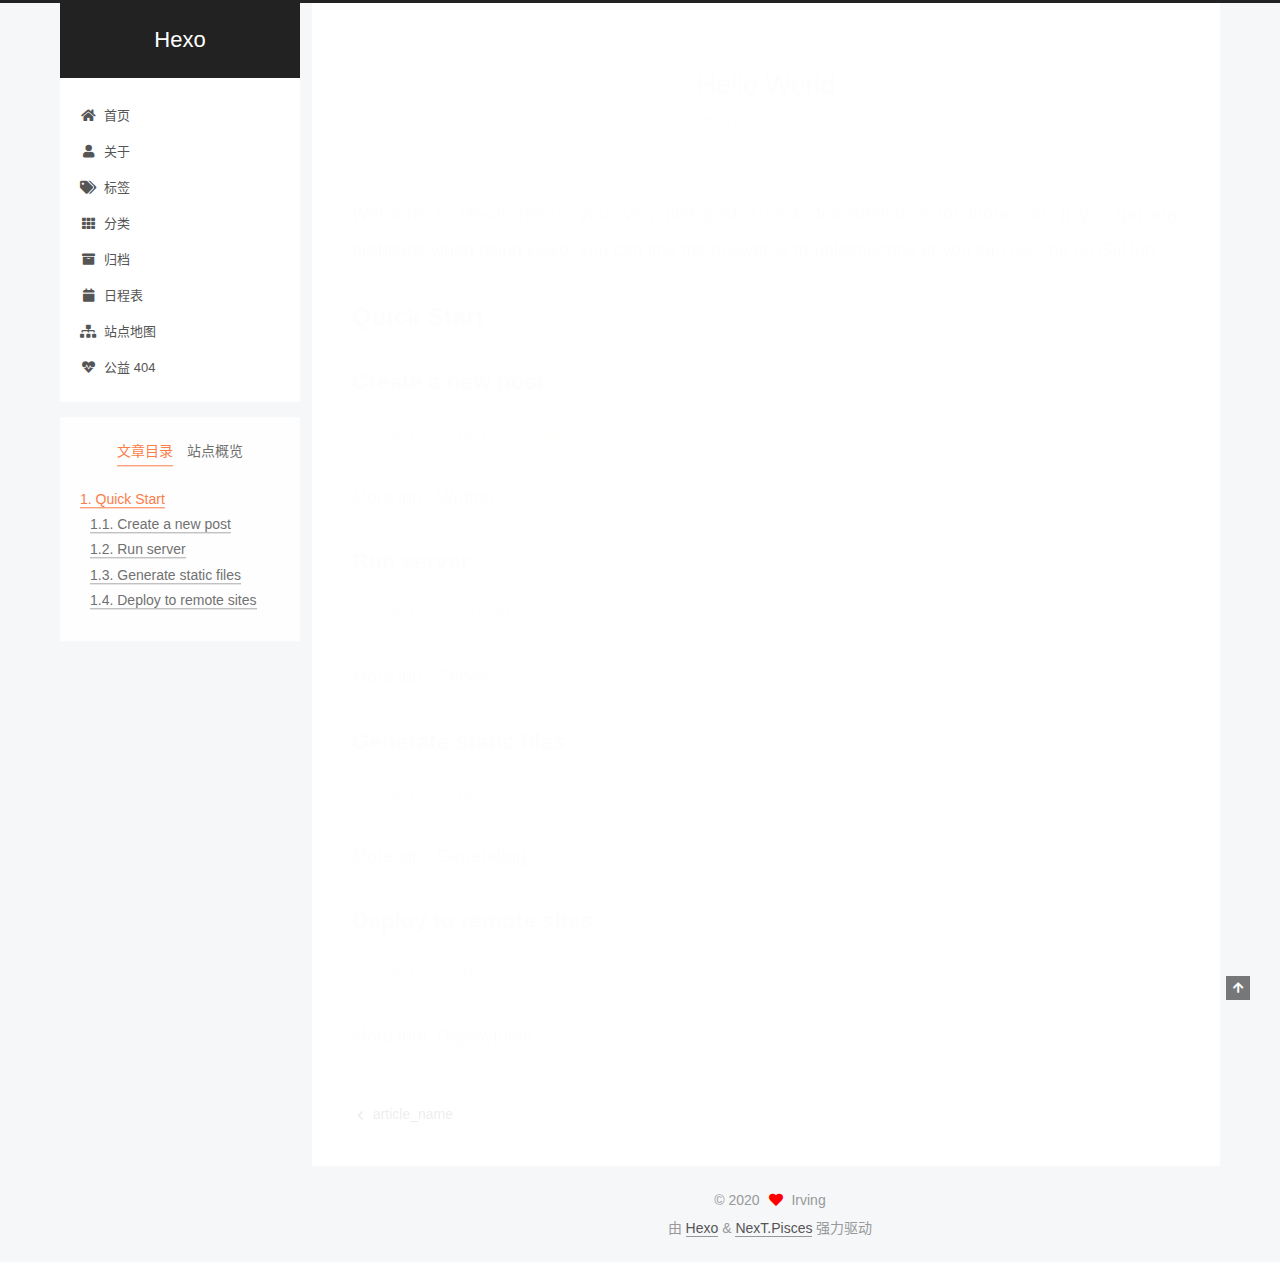
<file: 2020/08/06/hello-world/index.html>
<!DOCTYPE html>
<html lang="zh-CN">
<head>
  <meta charset="UTF-8">
<meta name="viewport" content="width=device-width, initial-scale=1, maximum-scale=2">
<meta name="theme-color" content="#222">
<meta name="generator" content="Hexo 5.0.0">
  <link rel="apple-touch-icon" sizes="180x180" href="/images/apple-touch-icon-next.png">
  <link rel="icon" type="image/png" sizes="32x32" href="/images/favicon-32x32-next.png">
  <link rel="icon" type="image/png" sizes="16x16" href="/images/favicon-16x16-next.png">
  <link rel="mask-icon" href="/images/logo.svg" color="#222">

<link rel="stylesheet" href="/css/main.css">


<link rel="stylesheet" href="/lib/font-awesome/css/all.min.css">

<script id="hexo-configurations">
    var NexT = window.NexT || {};
    var CONFIG = {"hostname":"yoursite.com","root":"/","scheme":"Pisces","version":"7.8.0","exturl":false,"sidebar":{"position":"left","display":"post","padding":18,"offset":12,"onmobile":false},"copycode":{"enable":false,"show_result":false,"style":null},"back2top":{"enable":true,"sidebar":false,"scrollpercent":false},"bookmark":{"enable":false,"color":"#222","save":"auto"},"fancybox":false,"mediumzoom":false,"lazyload":false,"pangu":false,"comments":{"style":"tabs","active":null,"storage":true,"lazyload":false,"nav":null},"algolia":{"hits":{"per_page":10},"labels":{"input_placeholder":"Search for Posts","hits_empty":"We didn't find any results for the search: ${query}","hits_stats":"${hits} results found in ${time} ms"}},"localsearch":{"enable":false,"trigger":"auto","top_n_per_article":1,"unescape":false,"preload":false},"motion":{"enable":true,"async":false,"transition":{"post_block":"fadeIn","post_header":"slideDownIn","post_body":"slideDownIn","coll_header":"slideLeftIn","sidebar":"slideUpIn"}}};
  </script>

  <meta name="description" content="Welcome to Hexo! This is your very first post. Check documentation for more info. If you get any problems when using Hexo, you can find the answer in troubleshooting or you can ask me on GitHub. Quick">
<meta property="og:type" content="article">
<meta property="og:title" content="Hello World">
<meta property="og:url" content="http://yoursite.com/2020/08/06/hello-world/index.html">
<meta property="og:site_name" content="Hexo">
<meta property="og:description" content="Welcome to Hexo! This is your very first post. Check documentation for more info. If you get any problems when using Hexo, you can find the answer in troubleshooting or you can ask me on GitHub. Quick">
<meta property="og:locale" content="zh_CN">
<meta property="article:published_time" content="2020-08-06T02:57:05.827Z">
<meta property="article:modified_time" content="2020-08-06T02:57:05.827Z">
<meta property="article:author" content="Irving">
<meta name="twitter:card" content="summary">

<link rel="canonical" href="http://yoursite.com/2020/08/06/hello-world/">


<script id="page-configurations">
  // https://hexo.io/docs/variables.html
  CONFIG.page = {
    sidebar: "",
    isHome : false,
    isPost : true,
    lang   : 'zh-CN'
  };
</script>

  <title>Hello World | Hexo</title>
  






  <noscript>
  <style>
  .use-motion .brand,
  .use-motion .menu-item,
  .sidebar-inner,
  .use-motion .post-block,
  .use-motion .pagination,
  .use-motion .comments,
  .use-motion .post-header,
  .use-motion .post-body,
  .use-motion .collection-header { opacity: initial; }

  .use-motion .site-title,
  .use-motion .site-subtitle {
    opacity: initial;
    top: initial;
  }

  .use-motion .logo-line-before i { left: initial; }
  .use-motion .logo-line-after i { right: initial; }
  </style>
</noscript>

</head>

<body itemscope itemtype="http://schema.org/WebPage">
  <div class="container use-motion">
    <div class="headband"></div>

    <header class="header" itemscope itemtype="http://schema.org/WPHeader">
      <div class="header-inner"><div class="site-brand-container">
  <div class="site-nav-toggle">
    <div class="toggle" aria-label="切换导航栏">
      <span class="toggle-line toggle-line-first"></span>
      <span class="toggle-line toggle-line-middle"></span>
      <span class="toggle-line toggle-line-last"></span>
    </div>
  </div>

  <div class="site-meta">

    <a href="/" class="brand" rel="start">
      <span class="logo-line-before"><i></i></span>
      <h1 class="site-title">Hexo</h1>
      <span class="logo-line-after"><i></i></span>
    </a>
  </div>

  <div class="site-nav-right">
    <div class="toggle popup-trigger">
    </div>
  </div>
</div>




<nav class="site-nav">
  <ul id="menu" class="main-menu menu">
        <li class="menu-item menu-item-home">

    <a href="/" rel="section"><i class="fa fa-home fa-fw"></i>首页</a>

  </li>
        <li class="menu-item menu-item-about">

    <a href="/about/" rel="section"><i class="fa fa-user fa-fw"></i>关于</a>

  </li>
        <li class="menu-item menu-item-tags">

    <a href="/tags/" rel="section"><i class="fa fa-tags fa-fw"></i>标签</a>

  </li>
        <li class="menu-item menu-item-categories">

    <a href="/categories/" rel="section"><i class="fa fa-th fa-fw"></i>分类</a>

  </li>
        <li class="menu-item menu-item-archives">

    <a href="/archives/" rel="section"><i class="fa fa-archive fa-fw"></i>归档</a>

  </li>
        <li class="menu-item menu-item-schedule">

    <a href="/schedule/" rel="section"><i class="fa fa-calendar fa-fw"></i>日程表</a>

  </li>
        <li class="menu-item menu-item-sitemap">

    <a href="/sitemap.xml" rel="section"><i class="fa fa-sitemap fa-fw"></i>站点地图</a>

  </li>
        <li class="menu-item menu-item-commonweal">

    <a href="/404/" rel="section"><i class="fa fa-heartbeat fa-fw"></i>公益 404</a>

  </li>
  </ul>
</nav>




</div>
    </header>

    
  <div class="back-to-top">
    <i class="fa fa-arrow-up"></i>
    <span>0%</span>
  </div>


    <main class="main">
      <div class="main-inner">
        <div class="content-wrap">
          

          <div class="content post posts-expand">
            

    
  
  
  <article itemscope itemtype="http://schema.org/Article" class="post-block" lang="zh-CN">
    <link itemprop="mainEntityOfPage" href="http://yoursite.com/2020/08/06/hello-world/">

    <span hidden itemprop="author" itemscope itemtype="http://schema.org/Person">
      <meta itemprop="image" content="/images/avatar.gif">
      <meta itemprop="name" content="Irving">
      <meta itemprop="description" content="">
    </span>

    <span hidden itemprop="publisher" itemscope itemtype="http://schema.org/Organization">
      <meta itemprop="name" content="Hexo">
    </span>
      <header class="post-header">
        <h1 class="post-title" itemprop="name headline">
          Hello World
        </h1>

        <div class="post-meta">
            <span class="post-meta-item">
              <span class="post-meta-item-icon">
                <i class="far fa-calendar"></i>
              </span>
              <span class="post-meta-item-text">发表于</span>

              <time title="创建时间：2020-08-06 10:57:05" itemprop="dateCreated datePublished" datetime="2020-08-06T10:57:05+08:00">2020-08-06</time>
            </span>

          

        </div>
      </header>

    
    
    
    <div class="post-body" itemprop="articleBody">

      
        <p>Welcome to <a target="_blank" rel="noopener" href="https://hexo.io/">Hexo</a>! This is your very first post. Check <a target="_blank" rel="noopener" href="https://hexo.io/docs/">documentation</a> for more info. If you get any problems when using Hexo, you can find the answer in <a target="_blank" rel="noopener" href="https://hexo.io/docs/troubleshooting.html">troubleshooting</a> or you can ask me on <a target="_blank" rel="noopener" href="https://github.com/hexojs/hexo/issues">GitHub</a>.</p>
<h2 id="Quick-Start"><a href="#Quick-Start" class="headerlink" title="Quick Start"></a>Quick Start</h2><h3 id="Create-a-new-post"><a href="#Create-a-new-post" class="headerlink" title="Create a new post"></a>Create a new post</h3><figure class="highlight bash"><table><tr><td class="gutter"><pre><span class="line">1</span><br></pre></td><td class="code"><pre><span class="line">$ hexo new <span class="string">&quot;My New Post&quot;</span></span><br></pre></td></tr></table></figure>

<p>More info: <a target="_blank" rel="noopener" href="https://hexo.io/docs/writing.html">Writing</a></p>
<h3 id="Run-server"><a href="#Run-server" class="headerlink" title="Run server"></a>Run server</h3><figure class="highlight bash"><table><tr><td class="gutter"><pre><span class="line">1</span><br></pre></td><td class="code"><pre><span class="line">$ hexo server</span><br></pre></td></tr></table></figure>

<p>More info: <a target="_blank" rel="noopener" href="https://hexo.io/docs/server.html">Server</a></p>
<h3 id="Generate-static-files"><a href="#Generate-static-files" class="headerlink" title="Generate static files"></a>Generate static files</h3><figure class="highlight bash"><table><tr><td class="gutter"><pre><span class="line">1</span><br></pre></td><td class="code"><pre><span class="line">$ hexo generate</span><br></pre></td></tr></table></figure>

<p>More info: <a target="_blank" rel="noopener" href="https://hexo.io/docs/generating.html">Generating</a></p>
<h3 id="Deploy-to-remote-sites"><a href="#Deploy-to-remote-sites" class="headerlink" title="Deploy to remote sites"></a>Deploy to remote sites</h3><figure class="highlight bash"><table><tr><td class="gutter"><pre><span class="line">1</span><br></pre></td><td class="code"><pre><span class="line">$ hexo deploy</span><br></pre></td></tr></table></figure>

<p>More info: <a target="_blank" rel="noopener" href="https://hexo.io/docs/one-command-deployment.html">Deployment</a></p>

    </div>

    
    
    

      <footer class="post-footer">

        


        
    <div class="post-nav">
      <div class="post-nav-item">
    <a href="/2020/08/05/article-name/" rel="prev" title="article_name">
      <i class="fa fa-chevron-left"></i> article_name
    </a></div>
      <div class="post-nav-item"></div>
    </div>
      </footer>
    
  </article>
  
  
  



          </div>
          

<script>
  window.addEventListener('tabs:register', () => {
    let { activeClass } = CONFIG.comments;
    if (CONFIG.comments.storage) {
      activeClass = localStorage.getItem('comments_active') || activeClass;
    }
    if (activeClass) {
      let activeTab = document.querySelector(`a[href="#comment-${activeClass}"]`);
      if (activeTab) {
        activeTab.click();
      }
    }
  });
  if (CONFIG.comments.storage) {
    window.addEventListener('tabs:click', event => {
      if (!event.target.matches('.tabs-comment .tab-content .tab-pane')) return;
      let commentClass = event.target.classList[1];
      localStorage.setItem('comments_active', commentClass);
    });
  }
</script>

        </div>
          
  
  <div class="toggle sidebar-toggle">
    <span class="toggle-line toggle-line-first"></span>
    <span class="toggle-line toggle-line-middle"></span>
    <span class="toggle-line toggle-line-last"></span>
  </div>

  <aside class="sidebar">
    <div class="sidebar-inner">

      <ul class="sidebar-nav motion-element">
        <li class="sidebar-nav-toc">
          文章目录
        </li>
        <li class="sidebar-nav-overview">
          站点概览
        </li>
      </ul>

      <!--noindex-->
      <div class="post-toc-wrap sidebar-panel">
          <div class="post-toc motion-element"><ol class="nav"><li class="nav-item nav-level-2"><a class="nav-link" href="#Quick-Start"><span class="nav-number">1.</span> <span class="nav-text">Quick Start</span></a><ol class="nav-child"><li class="nav-item nav-level-3"><a class="nav-link" href="#Create-a-new-post"><span class="nav-number">1.1.</span> <span class="nav-text">Create a new post</span></a></li><li class="nav-item nav-level-3"><a class="nav-link" href="#Run-server"><span class="nav-number">1.2.</span> <span class="nav-text">Run server</span></a></li><li class="nav-item nav-level-3"><a class="nav-link" href="#Generate-static-files"><span class="nav-number">1.3.</span> <span class="nav-text">Generate static files</span></a></li><li class="nav-item nav-level-3"><a class="nav-link" href="#Deploy-to-remote-sites"><span class="nav-number">1.4.</span> <span class="nav-text">Deploy to remote sites</span></a></li></ol></li></ol></div>
      </div>
      <!--/noindex-->

      <div class="site-overview-wrap sidebar-panel">
        <div class="site-author motion-element" itemprop="author" itemscope itemtype="http://schema.org/Person">
  <p class="site-author-name" itemprop="name">Irving</p>
  <div class="site-description" itemprop="description"></div>
</div>
<div class="site-state-wrap motion-element">
  <nav class="site-state">
      <div class="site-state-item site-state-posts">
          <a href="/archives/">
        
          <span class="site-state-item-count">2</span>
          <span class="site-state-item-name">日志</span>
        </a>
      </div>
  </nav>
</div>



      </div>

    </div>
  </aside>
  <div id="sidebar-dimmer"></div>


      </div>
    </main>

    <footer class="footer">
      <div class="footer-inner">
        

        

<div class="copyright">
  
  &copy; 
  <span itemprop="copyrightYear">2020</span>
  <span class="with-love">
    <i class="fa fa-heart"></i>
  </span>
  <span class="author" itemprop="copyrightHolder">Irving</span>
</div>
  <div class="powered-by">由 <a href="https://hexo.io/" class="theme-link" rel="noopener" target="_blank">Hexo</a> & <a href="https://pisces.theme-next.org/" class="theme-link" rel="noopener" target="_blank">NexT.Pisces</a> 强力驱动
  </div>

        








      </div>
    </footer>
  </div>

  
  <script src="/lib/anime.min.js"></script>
  <script src="/lib/velocity/velocity.min.js"></script>
  <script src="/lib/velocity/velocity.ui.min.js"></script>

<script src="/js/utils.js"></script>

<script src="/js/motion.js"></script>


<script src="/js/schemes/pisces.js"></script>


<script src="/js/next-boot.js"></script>




  















  

  

</body>
</html>
</file>
<file: css/main.css>
:root {
  --body-bg-color: #f5f7f9;
  --content-bg-color: #fff;
  --card-bg-color: #f5f5f5;
  --text-color: #555;
  --blockquote-color: #666;
  --link-color: #555;
  --link-hover-color: #222;
  --brand-color: #fff;
  --brand-hover-color: #fff;
  --table-row-odd-bg-color: #f9f9f9;
  --table-row-hover-bg-color: #f5f5f5;
  --menu-item-bg-color: #f5f5f5;
  --btn-default-bg: #fff;
  --btn-default-color: #555;
  --btn-default-border-color: #555;
  --btn-default-hover-bg: #222;
  --btn-default-hover-color: #fff;
  --btn-default-hover-border-color: #222;
}
html {
  line-height: 1.15; /* 1 */
  -webkit-text-size-adjust: 100%; /* 2 */
}
body {
  margin: 0;
}
main {
  display: block;
}
h1 {
  font-size: 2em;
  margin: 0.67em 0;
}
hr {
  box-sizing: content-box; /* 1 */
  height: 0; /* 1 */
  overflow: visible; /* 2 */
}
pre {
  font-family: monospace, monospace; /* 1 */
  font-size: 1em; /* 2 */
}
a {
  background: transparent;
}
abbr[title] {
  border-bottom: none; /* 1 */
  text-decoration: underline; /* 2 */
  text-decoration: underline dotted; /* 2 */
}
b,
strong {
  font-weight: bolder;
}
code,
kbd,
samp {
  font-family: monospace, monospace; /* 1 */
  font-size: 1em; /* 2 */
}
small {
  font-size: 80%;
}
sub,
sup {
  font-size: 75%;
  line-height: 0;
  position: relative;
  vertical-align: baseline;
}
sub {
  bottom: -0.25em;
}
sup {
  top: -0.5em;
}
img {
  border-style: none;
}
button,
input,
optgroup,
select,
textarea {
  font-family: inherit; /* 1 */
  font-size: 100%; /* 1 */
  line-height: 1.15; /* 1 */
  margin: 0; /* 2 */
}
button,
input {
/* 1 */
  overflow: visible;
}
button,
select {
/* 1 */
  text-transform: none;
}
button,
[type='button'],
[type='reset'],
[type='submit'] {
  -webkit-appearance: button;
}
button::-moz-focus-inner,
[type='button']::-moz-focus-inner,
[type='reset']::-moz-focus-inner,
[type='submit']::-moz-focus-inner {
  border-style: none;
  padding: 0;
}
button:-moz-focusring,
[type='button']:-moz-focusring,
[type='reset']:-moz-focusring,
[type='submit']:-moz-focusring {
  outline: 1px dotted ButtonText;
}
fieldset {
  padding: 0.35em 0.75em 0.625em;
}
legend {
  box-sizing: border-box; /* 1 */
  color: inherit; /* 2 */
  display: table; /* 1 */
  max-width: 100%; /* 1 */
  padding: 0; /* 3 */
  white-space: normal; /* 1 */
}
progress {
  vertical-align: baseline;
}
textarea {
  overflow: auto;
}
[type='checkbox'],
[type='radio'] {
  box-sizing: border-box; /* 1 */
  padding: 0; /* 2 */
}
[type='number']::-webkit-inner-spin-button,
[type='number']::-webkit-outer-spin-button {
  height: auto;
}
[type='search'] {
  outline-offset: -2px; /* 2 */
  -webkit-appearance: textfield; /* 1 */
}
[type='search']::-webkit-search-decoration {
  -webkit-appearance: none;
}
::-webkit-file-upload-button {
  font: inherit; /* 2 */
  -webkit-appearance: button; /* 1 */
}
details {
  display: block;
}
summary {
  display: list-item;
}
template {
  display: none;
}
[hidden] {
  display: none;
}
::selection {
  background: #262a30;
  color: #eee;
}
html,
body {
  height: 100%;
}
body {
  background: var(--body-bg-color);
  color: var(--text-color);
  font-family: 'Lato', "PingFang SC", "Microsoft YaHei", sans-serif;
  font-size: 1em;
  line-height: 2;
}
@media (max-width: 991px) {
  body {
    padding-left: 0 !important;
    padding-right: 0 !important;
  }
}
h1,
h2,
h3,
h4,
h5,
h6 {
  font-family: 'Lato', "PingFang SC", "Microsoft YaHei", sans-serif;
  font-weight: bold;
  line-height: 1.5;
  margin: 20px 0 15px;
}
h1 {
  font-size: 1.5em;
}
h2 {
  font-size: 1.375em;
}
h3 {
  font-size: 1.25em;
}
h4 {
  font-size: 1.125em;
}
h5 {
  font-size: 1em;
}
h6 {
  font-size: 0.875em;
}
p {
  margin: 0 0 20px 0;
}
a,
span.exturl {
  border-bottom: 1px solid #999;
  color: var(--link-color);
  outline: 0;
  text-decoration: none;
  overflow-wrap: break-word;
  word-wrap: break-word;
  cursor: pointer;
}
a:hover,
span.exturl:hover {
  border-bottom-color: var(--link-hover-color);
  color: var(--link-hover-color);
}
iframe,
img,
video {
  display: block;
  margin-left: auto;
  margin-right: auto;
  max-width: 100%;
}
hr {
  background-image: repeating-linear-gradient(-45deg, #ddd, #ddd 4px, transparent 4px, transparent 8px);
  border: 0;
  height: 3px;
  margin: 40px 0;
}
blockquote {
  border-left: 4px solid #ddd;
  color: var(--blockquote-color);
  margin: 0;
  padding: 0 15px;
}
blockquote cite::before {
  content: '-';
  padding: 0 5px;
}
dt {
  font-weight: bold;
}
dd {
  margin: 0;
  padding: 0;
}
kbd {
  background-color: #f5f5f5;
  background-image: linear-gradient(#eee, #fff, #eee);
  border: 1px solid #ccc;
  border-radius: 0.2em;
  box-shadow: 0.1em 0.1em 0.2em rgba(0,0,0,0.1);
  color: #555;
  font-family: inherit;
  padding: 0.1em 0.3em;
  white-space: nowrap;
}
.table-container {
  overflow: auto;
}
table {
  border-collapse: collapse;
  border-spacing: 0;
  font-size: 0.875em;
  margin: 0 0 20px 0;
  width: 100%;
}
tbody tr:nth-of-type(odd) {
  background: var(--table-row-odd-bg-color);
}
tbody tr:hover {
  background: var(--table-row-hover-bg-color);
}
caption,
th,
td {
  font-weight: normal;
  padding: 8px;
  vertical-align: middle;
}
th,
td {
  border: 1px solid #ddd;
  border-bottom: 3px solid #ddd;
}
th {
  font-weight: 700;
  padding-bottom: 10px;
}
td {
  border-bottom-width: 1px;
}
.btn {
  background: var(--btn-default-bg);
  border: 2px solid var(--btn-default-border-color);
  border-radius: 2px;
  color: var(--btn-default-color);
  display: inline-block;
  font-size: 0.875em;
  line-height: 2;
  padding: 0 20px;
  text-decoration: none;
  transition-property: background-color;
  transition-delay: 0s;
  transition-duration: 0.2s;
  transition-timing-function: ease-in-out;
}
.btn:hover {
  background: var(--btn-default-hover-bg);
  border-color: var(--btn-default-hover-border-color);
  color: var(--btn-default-hover-color);
}
.btn + .btn {
  margin: 0 0 8px 8px;
}
.btn .fa-fw {
  text-align: left;
  width: 1.285714285714286em;
}
.toggle {
  line-height: 0;
}
.toggle .toggle-line {
  background: #fff;
  display: inline-block;
  height: 2px;
  left: 0;
  position: relative;
  top: 0;
  transition: all 0.4s;
  vertical-align: top;
  width: 100%;
}
.toggle .toggle-line:not(:first-child) {
  margin-top: 3px;
}
.toggle.toggle-arrow .toggle-line-first {
  left: 50%;
  top: 2px;
  transform: rotate(45deg);
  width: 50%;
}
.toggle.toggle-arrow .toggle-line-middle {
  left: 2px;
  width: 90%;
}
.toggle.toggle-arrow .toggle-line-last {
  left: 50%;
  top: -2px;
  transform: rotate(-45deg);
  width: 50%;
}
.toggle.toggle-close .toggle-line-first {
  transform: rotate(-45deg);
  top: 5px;
}
.toggle.toggle-close .toggle-line-middle {
  opacity: 0;
}
.toggle.toggle-close .toggle-line-last {
  transform: rotate(45deg);
  top: -5px;
}
.highlight,
pre {
  background: #f7f7f7;
  color: #4d4d4c;
  line-height: 1.6;
  margin: 0 auto 20px;
}
pre,
code {
  font-family: consolas, Menlo, monospace, "PingFang SC", "Microsoft YaHei";
}
code {
  background: #eee;
  border-radius: 3px;
  color: #555;
  padding: 2px 4px;
  overflow-wrap: break-word;
  word-wrap: break-word;
}
.highlight *::selection {
  background: #d6d6d6;
}
.highlight pre {
  border: 0;
  margin: 0;
  padding: 10px 0;
}
.highlight table {
  border: 0;
  margin: 0;
  width: auto;
}
.highlight td {
  border: 0;
  padding: 0;
}
.highlight figcaption {
  background: #eff2f3;
  color: #4d4d4c;
  display: flex;
  font-size: 0.875em;
  justify-content: space-between;
  line-height: 1.2;
  padding: 0.5em;
}
.highlight figcaption a {
  color: #4d4d4c;
}
.highlight figcaption a:hover {
  border-bottom-color: #4d4d4c;
}
.highlight .gutter {
  -moz-user-select: none;
  -ms-user-select: none;
  -webkit-user-select: none;
  user-select: none;
}
.highlight .gutter pre {
  background: #eff2f3;
  color: #869194;
  padding-left: 10px;
  padding-right: 10px;
  text-align: right;
}
.highlight .code pre {
  background: #f7f7f7;
  padding-left: 10px;
  width: 100%;
}
.gist table {
  width: auto;
}
.gist table td {
  border: 0;
}
pre {
  overflow: auto;
  padding: 10px;
}
pre code {
  background: none;
  color: #4d4d4c;
  font-size: 0.875em;
  padding: 0;
  text-shadow: none;
}
pre .deletion {
  background: #fdd;
}
pre .addition {
  background: #dfd;
}
pre .meta {
  color: #eab700;
  -moz-user-select: none;
  -ms-user-select: none;
  -webkit-user-select: none;
  user-select: none;
}
pre .comment {
  color: #8e908c;
}
pre .variable,
pre .attribute,
pre .tag,
pre .name,
pre .regexp,
pre .ruby .constant,
pre .xml .tag .title,
pre .xml .pi,
pre .xml .doctype,
pre .html .doctype,
pre .css .id,
pre .css .class,
pre .css .pseudo {
  color: #c82829;
}
pre .number,
pre .preprocessor,
pre .built_in,
pre .builtin-name,
pre .literal,
pre .params,
pre .constant,
pre .command {
  color: #f5871f;
}
pre .ruby .class .title,
pre .css .rules .attribute,
pre .string,
pre .symbol,
pre .value,
pre .inheritance,
pre .header,
pre .ruby .symbol,
pre .xml .cdata,
pre .special,
pre .formula {
  color: #718c00;
}
pre .title,
pre .css .hexcolor {
  color: #3e999f;
}
pre .function,
pre .python .decorator,
pre .python .title,
pre .ruby .function .title,
pre .ruby .title .keyword,
pre .perl .sub,
pre .javascript .title,
pre .coffeescript .title {
  color: #4271ae;
}
pre .keyword,
pre .javascript .function {
  color: #8959a8;
}
.blockquote-center {
  border-left: none;
  margin: 40px 0;
  padding: 0;
  position: relative;
  text-align: center;
}
.blockquote-center .fa {
  display: block;
  opacity: 0.6;
  position: absolute;
  width: 100%;
}
.blockquote-center .fa-quote-left {
  border-top: 1px solid #ccc;
  text-align: left;
  top: -20px;
}
.blockquote-center .fa-quote-right {
  border-bottom: 1px solid #ccc;
  text-align: right;
  bottom: -20px;
}
.blockquote-center p,
.blockquote-center div {
  text-align: center;
}
.post-body .group-picture img {
  margin: 0 auto;
  padding: 0 3px;
}
.group-picture-row {
  margin-bottom: 6px;
  overflow: hidden;
}
.group-picture-column {
  float: left;
  margin-bottom: 10px;
}
.post-body .label {
  color: #555;
  display: inline;
  padding: 0 2px;
}
.post-body .label.default {
  background: #f0f0f0;
}
.post-body .label.primary {
  background: #efe6f7;
}
.post-body .label.info {
  background: #e5f2f8;
}
.post-body .label.success {
  background: #e7f4e9;
}
.post-body .label.warning {
  background: #fcf6e1;
}
.post-body .label.danger {
  background: #fae8eb;
}
.post-body .tabs {
  margin-bottom: 20px;
}
.post-body .tabs,
.tabs-comment {
  display: block;
  padding-top: 10px;
  position: relative;
}
.post-body .tabs ul.nav-tabs,
.tabs-comment ul.nav-tabs {
  display: flex;
  flex-wrap: wrap;
  margin: 0;
  margin-bottom: -1px;
  padding: 0;
}
@media (max-width: 413px) {
  .post-body .tabs ul.nav-tabs,
  .tabs-comment ul.nav-tabs {
    display: block;
    margin-bottom: 5px;
  }
}
.post-body .tabs ul.nav-tabs li.tab,
.tabs-comment ul.nav-tabs li.tab {
  border-bottom: 1px solid #ddd;
  border-left: 1px solid transparent;
  border-right: 1px solid transparent;
  border-top: 3px solid transparent;
  flex-grow: 1;
  list-style-type: none;
  border-radius: 0 0 0 0;
}
@media (max-width: 413px) {
  .post-body .tabs ul.nav-tabs li.tab,
  .tabs-comment ul.nav-tabs li.tab {
    border-bottom: 1px solid transparent;
    border-left: 3px solid transparent;
    border-right: 1px solid transparent;
    border-top: 1px solid transparent;
  }
}
@media (max-width: 413px) {
  .post-body .tabs ul.nav-tabs li.tab,
  .tabs-comment ul.nav-tabs li.tab {
    border-radius: 0;
  }
}
.post-body .tabs ul.nav-tabs li.tab a,
.tabs-comment ul.nav-tabs li.tab a {
  border-bottom: initial;
  display: block;
  line-height: 1.8;
  outline: 0;
  padding: 0.25em 0.75em;
  text-align: center;
  transition-delay: 0s;
  transition-duration: 0.2s;
  transition-timing-function: ease-out;
}
.post-body .tabs ul.nav-tabs li.tab a i,
.tabs-comment ul.nav-tabs li.tab a i {
  width: 1.285714285714286em;
}
.post-body .tabs ul.nav-tabs li.tab.active,
.tabs-comment ul.nav-tabs li.tab.active {
  border-bottom: 1px solid transparent;
  border-left: 1px solid #ddd;
  border-right: 1px solid #ddd;
  border-top: 3px solid #fc6423;
}
@media (max-width: 413px) {
  .post-body .tabs ul.nav-tabs li.tab.active,
  .tabs-comment ul.nav-tabs li.tab.active {
    border-bottom: 1px solid #ddd;
    border-left: 3px solid #fc6423;
    border-right: 1px solid #ddd;
    border-top: 1px solid #ddd;
  }
}
.post-body .tabs ul.nav-tabs li.tab.active a,
.tabs-comment ul.nav-tabs li.tab.active a {
  color: var(--link-color);
  cursor: default;
}
.post-body .tabs .tab-content .tab-pane,
.tabs-comment .tab-content .tab-pane {
  border: 1px solid #ddd;
  border-top: 0;
  padding: 20px 20px 0 20px;
  border-radius: 0;
}
.post-body .tabs .tab-content .tab-pane:not(.active),
.tabs-comment .tab-content .tab-pane:not(.active) {
  display: none;
}
.post-body .tabs .tab-content .tab-pane.active,
.tabs-comment .tab-content .tab-pane.active {
  display: block;
}
.post-body .tabs .tab-content .tab-pane.active:nth-of-type(1),
.tabs-comment .tab-content .tab-pane.active:nth-of-type(1) {
  border-radius: 0 0 0 0;
}
@media (max-width: 413px) {
  .post-body .tabs .tab-content .tab-pane.active:nth-of-type(1),
  .tabs-comment .tab-content .tab-pane.active:nth-of-type(1) {
    border-radius: 0;
  }
}
.post-body .note {
  border-radius: 3px;
  margin-bottom: 20px;
  padding: 1em;
  position: relative;
  border: 1px solid #eee;
  border-left-width: 5px;
}
.post-body .note h2,
.post-body .note h3,
.post-body .note h4,
.post-body .note h5,
.post-body .note h6 {
  margin-top: 0;
  border-bottom: initial;
  margin-bottom: 0;
  padding-top: 0;
}
.post-body .note p:first-child,
.post-body .note ul:first-child,
.post-body .note ol:first-child,
.post-body .note table:first-child,
.post-body .note pre:first-child,
.post-body .note blockquote:first-child,
.post-body .note img:first-child {
  margin-top: 0;
}
.post-body .note p:last-child,
.post-body .note ul:last-child,
.post-body .note ol:last-child,
.post-body .note table:last-child,
.post-body .note pre:last-child,
.post-body .note blockquote:last-child,
.post-body .note img:last-child {
  margin-bottom: 0;
}
.post-body .note.default {
  border-left-color: #777;
}
.post-body .note.default h2,
.post-body .note.default h3,
.post-body .note.default h4,
.post-body .note.default h5,
.post-body .note.default h6 {
  color: #777;
}
.post-body .note.primary {
  border-left-color: #6f42c1;
}
.post-body .note.primary h2,
.post-body .note.primary h3,
.post-body .note.primary h4,
.post-body .note.primary h5,
.post-body .note.primary h6 {
  color: #6f42c1;
}
.post-body .note.info {
  border-left-color: #428bca;
}
.post-body .note.info h2,
.post-body .note.info h3,
.post-body .note.info h4,
.post-body .note.info h5,
.post-body .note.info h6 {
  color: #428bca;
}
.post-body .note.success {
  border-left-color: #5cb85c;
}
.post-body .note.success h2,
.post-body .note.success h3,
.post-body .note.success h4,
.post-body .note.success h5,
.post-body .note.success h6 {
  color: #5cb85c;
}
.post-body .note.warning {
  border-left-color: #f0ad4e;
}
.post-body .note.warning h2,
.post-body .note.warning h3,
.post-body .note.warning h4,
.post-body .note.warning h5,
.post-body .note.warning h6 {
  color: #f0ad4e;
}
.post-body .note.danger {
  border-left-color: #d9534f;
}
.post-body .note.danger h2,
.post-body .note.danger h3,
.post-body .note.danger h4,
.post-body .note.danger h5,
.post-body .note.danger h6 {
  color: #d9534f;
}
.pagination .prev,
.pagination .next,
.pagination .page-number,
.pagination .space {
  display: inline-block;
  margin: 0 10px;
  padding: 0 11px;
  position: relative;
  top: -1px;
}
@media (max-width: 767px) {
  .pagination .prev,
  .pagination .next,
  .pagination .page-number,
  .pagination .space {
    margin: 0 5px;
  }
}
.pagination {
  border-top: 1px solid #eee;
  margin: 120px 0 0;
  text-align: center;
}
.pagination .prev,
.pagination .next,
.pagination .page-number {
  border-bottom: 0;
  border-top: 1px solid #eee;
  transition-property: border-color;
  transition-delay: 0s;
  transition-duration: 0.2s;
  transition-timing-function: ease-in-out;
}
.pagination .prev:hover,
.pagination .next:hover,
.pagination .page-number:hover {
  border-top-color: #222;
}
.pagination .space {
  margin: 0;
  padding: 0;
}
.pagination .prev {
  margin-left: 0;
}
.pagination .next {
  margin-right: 0;
}
.pagination .page-number.current {
  background: #ccc;
  border-top-color: #ccc;
  color: #fff;
}
@media (max-width: 767px) {
  .pagination {
    border-top: none;
  }
  .pagination .prev,
  .pagination .next,
  .pagination .page-number {
    border-bottom: 1px solid #eee;
    border-top: 0;
    margin-bottom: 10px;
    padding: 0 10px;
  }
  .pagination .prev:hover,
  .pagination .next:hover,
  .pagination .page-number:hover {
    border-bottom-color: #222;
  }
}
.comments {
  margin-top: 60px;
  overflow: hidden;
}
.comment-button-group {
  display: flex;
  flex-wrap: wrap-reverse;
  justify-content: center;
  margin: 1em 0;
}
.comment-button-group .comment-button {
  margin: 0.1em 0.2em;
}
.comment-button-group .comment-button.active {
  background: var(--btn-default-hover-bg);
  border-color: var(--btn-default-hover-border-color);
  color: var(--btn-default-hover-color);
}
.comment-position {
  display: none;
}
.comment-position.active {
  display: block;
}
.tabs-comment {
  background: var(--content-bg-color);
  margin-top: 4em;
  padding-top: 0;
}
.tabs-comment .comments {
  border: 0;
  box-shadow: none;
  margin-top: 0;
  padding-top: 0;
}
.container {
  min-height: 100%;
  position: relative;
}
.main-inner {
  margin: 0 auto;
  width: calc(100% - 20px);
}
@media (min-width: 1200px) {
  .main-inner {
    width: 1160px;
  }
}
@media (min-width: 1600px) {
  .main-inner {
    width: 73%;
  }
}
@media (max-width: 767px) {
  .content-wrap {
    padding: 0 20px;
  }
}
.header {
  background: transparent;
}
.header-inner {
  margin: 0 auto;
  width: calc(100% - 20px);
}
@media (min-width: 1200px) {
  .header-inner {
    width: 1160px;
  }
}
@media (min-width: 1600px) {
  .header-inner {
    width: 73%;
  }
}
.site-brand-container {
  display: flex;
  flex-shrink: 0;
  padding: 0 10px;
}
.headband {
  background: #222;
  height: 3px;
}
.site-meta {
  flex-grow: 1;
  text-align: center;
}
@media (max-width: 767px) {
  .site-meta {
    text-align: center;
  }
}
.brand {
  border-bottom: none;
  color: var(--brand-color);
  display: inline-block;
  line-height: 1.375em;
  padding: 0 40px;
  position: relative;
}
.brand:hover {
  color: var(--brand-hover-color);
}
.site-title {
  font-family: 'Lato', "PingFang SC", "Microsoft YaHei", sans-serif;
  font-size: 1.375em;
  font-weight: normal;
  margin: 0;
}
.site-subtitle {
  color: #ddd;
  font-size: 0.8125em;
  margin: 10px 0;
}
.use-motion .brand {
  opacity: 0;
}
.use-motion .site-title,
.use-motion .site-subtitle,
.use-motion .custom-logo-image {
  opacity: 0;
  position: relative;
  top: -10px;
}
.site-nav-toggle,
.site-nav-right {
  display: none;
}
@media (max-width: 767px) {
  .site-nav-toggle,
  .site-nav-right {
    display: flex;
    flex-direction: column;
    justify-content: center;
  }
}
.site-nav-toggle .toggle,
.site-nav-right .toggle {
  color: var(--text-color);
  padding: 10px;
  width: 22px;
}
.site-nav-toggle .toggle .toggle-line,
.site-nav-right .toggle .toggle-line {
  background: var(--text-color);
  border-radius: 1px;
}
.site-nav {
  display: block;
}
@media (max-width: 767px) {
  .site-nav {
    clear: both;
    display: none;
  }
}
.site-nav.site-nav-on {
  display: block;
}
.menu {
  margin-top: 20px;
  padding-left: 0;
  text-align: center;
}
.menu-item {
  display: inline-block;
  list-style: none;
  margin: 0 10px;
}
@media (max-width: 767px) {
  .menu-item {
    display: block;
    margin-top: 10px;
  }
  .menu-item.menu-item-search {
    display: none;
  }
}
.menu-item a,
.menu-item span.exturl {
  border-bottom: 0;
  display: block;
  font-size: 0.8125em;
  transition-property: border-color;
  transition-delay: 0s;
  transition-duration: 0.2s;
  transition-timing-function: ease-in-out;
}
@media (hover: none) {
  .menu-item a:hover,
  .menu-item span.exturl:hover {
    border-bottom-color: transparent !important;
  }
}
.menu-item .fa,
.menu-item .fab,
.menu-item .far,
.menu-item .fas {
  margin-right: 8px;
}
.menu-item .badge {
  display: inline-block;
  font-weight: bold;
  line-height: 1;
  margin-left: 0.35em;
  margin-top: 0.35em;
  text-align: center;
  white-space: nowrap;
}
@media (max-width: 767px) {
  .menu-item .badge {
    float: right;
    margin-left: 0;
  }
}
.menu-item-active a,
.menu .menu-item a:hover,
.menu .menu-item span.exturl:hover {
  background: var(--menu-item-bg-color);
}
.use-motion .menu-item {
  opacity: 0;
}
.sidebar {
  background: #222;
  bottom: 0;
  box-shadow: inset 0 2px 6px #000;
  position: fixed;
  top: 0;
}
@media (max-width: 991px) {
  .sidebar {
    display: none;
  }
}
.sidebar-inner {
  color: #999;
  padding: 18px 10px;
  text-align: center;
}
.cc-license {
  margin-top: 10px;
  text-align: center;
}
.cc-license .cc-opacity {
  border-bottom: none;
  opacity: 0.7;
}
.cc-license .cc-opacity:hover {
  opacity: 0.9;
}
.cc-license img {
  display: inline-block;
}
.site-author-image {
  border: 1px solid #eee;
  display: block;
  margin: 0 auto;
  max-width: 120px;
  padding: 2px;
}
.site-author-name {
  color: var(--text-color);
  font-weight: 600;
  margin: 0;
  text-align: center;
}
.site-description {
  color: #999;
  font-size: 0.8125em;
  margin-top: 0;
  text-align: center;
}
.links-of-author {
  margin-top: 15px;
}
.links-of-author a,
.links-of-author span.exturl {
  border-bottom-color: #555;
  display: inline-block;
  font-size: 0.8125em;
  margin-bottom: 10px;
  margin-right: 10px;
  vertical-align: middle;
}
.links-of-author a::before,
.links-of-author span.exturl::before {
  background: #28ff38;
  border-radius: 50%;
  content: ' ';
  display: inline-block;
  height: 4px;
  margin-right: 3px;
  vertical-align: middle;
  width: 4px;
}
.sidebar-button {
  margin-top: 15px;
}
.sidebar-button a {
  border: 1px solid #fc6423;
  border-radius: 4px;
  color: #fc6423;
  display: inline-block;
  padding: 0 15px;
}
.sidebar-button a .fa,
.sidebar-button a .fab,
.sidebar-button a .far,
.sidebar-button a .fas {
  margin-right: 5px;
}
.sidebar-button a:hover {
  background: #fc6423;
  border: 1px solid #fc6423;
  color: #fff;
}
.sidebar-button a:hover .fa,
.sidebar-button a:hover .fab,
.sidebar-button a:hover .far,
.sidebar-button a:hover .fas {
  color: #fff;
}
.links-of-blogroll {
  font-size: 0.8125em;
  margin-top: 10px;
}
.links-of-blogroll-title {
  font-size: 0.875em;
  font-weight: 600;
  margin-top: 0;
}
.links-of-blogroll-list {
  list-style: none;
  margin: 0;
  padding: 0;
}
#sidebar-dimmer {
  display: none;
}
@media (max-width: 767px) {
  #sidebar-dimmer {
    background: #000;
    display: block;
    height: 100%;
    left: 100%;
    opacity: 0;
    position: fixed;
    top: 0;
    width: 100%;
    z-index: 1100;
  }
  .sidebar-active + #sidebar-dimmer {
    opacity: 0.7;
    transform: translateX(-100%);
    transition: opacity 0.5s;
  }
}
.sidebar-nav {
  margin: 0;
  padding-bottom: 20px;
  padding-left: 0;
}
.sidebar-nav li {
  border-bottom: 1px solid transparent;
  color: var(--text-color);
  cursor: pointer;
  display: inline-block;
  font-size: 0.875em;
}
.sidebar-nav li.sidebar-nav-overview {
  margin-left: 10px;
}
.sidebar-nav li:hover {
  color: #fc6423;
}
.sidebar-nav .sidebar-nav-active {
  border-bottom-color: #fc6423;
  color: #fc6423;
}
.sidebar-nav .sidebar-nav-active:hover {
  color: #fc6423;
}
.sidebar-panel {
  display: none;
  overflow-x: hidden;
  overflow-y: auto;
}
.sidebar-panel-active {
  display: block;
}
.sidebar-toggle {
  background: #222;
  bottom: 45px;
  cursor: pointer;
  height: 14px;
  left: 30px;
  padding: 5px;
  position: fixed;
  width: 14px;
  z-index: 1300;
}
@media (max-width: 991px) {
  .sidebar-toggle {
    left: 20px;
    opacity: 0.8;
    display: none;
  }
}
.sidebar-toggle:hover .toggle-line {
  background: #fc6423;
}
.post-toc {
  font-size: 0.875em;
}
.post-toc ol {
  list-style: none;
  margin: 0;
  padding: 0 2px 5px 10px;
  text-align: left;
}
.post-toc ol > ol {
  padding-left: 0;
}
.post-toc ol a {
  transition-property: all;
  transition-delay: 0s;
  transition-duration: 0.2s;
  transition-timing-function: ease-in-out;
}
.post-toc .nav-item {
  line-height: 1.8;
  overflow: hidden;
  text-overflow: ellipsis;
  white-space: nowrap;
}
.post-toc .nav .nav-child {
  display: none;
}
.post-toc .nav .active > .nav-child {
  display: block;
}
.post-toc .nav .active-current > .nav-child {
  display: block;
}
.post-toc .nav .active-current > .nav-child > .nav-item {
  display: block;
}
.post-toc .nav .active > a {
  border-bottom-color: #fc6423;
  color: #fc6423;
}
.post-toc .nav .active-current > a {
  color: #fc6423;
}
.post-toc .nav .active-current > a:hover {
  color: #fc6423;
}
.site-state {
  display: flex;
  justify-content: center;
  line-height: 1.4;
  margin-top: 10px;
  overflow: hidden;
  text-align: center;
  white-space: nowrap;
}
.site-state-item {
  padding: 0 15px;
}
.site-state-item:not(:first-child) {
  border-left: 1px solid #eee;
}
.site-state-item a {
  border-bottom: none;
}
.site-state-item-count {
  display: block;
  font-size: 1em;
  font-weight: 600;
  text-align: center;
}
.site-state-item-name {
  color: #999;
  font-size: 0.8125em;
}
.footer {
  color: #999;
  font-size: 0.875em;
  padding: 20px 0;
}
.footer.footer-fixed {
  bottom: 0;
  left: 0;
  position: absolute;
  right: 0;
}
.footer-inner {
  box-sizing: border-box;
  margin: 0 auto;
  text-align: center;
  width: calc(100% - 20px);
}
@media (min-width: 1200px) {
  .footer-inner {
    width: 1160px;
  }
}
@media (min-width: 1600px) {
  .footer-inner {
    width: 73%;
  }
}
.languages {
  display: inline-block;
  font-size: 1.125em;
  position: relative;
}
.languages .lang-select-label span {
  margin: 0 0.5em;
}
.languages .lang-select {
  height: 100%;
  left: 0;
  opacity: 0;
  position: absolute;
  top: 0;
  width: 100%;
}
.with-love {
  color: #ff0000;
  display: inline-block;
  margin: 0 5px;
}
.powered-by,
.theme-info {
  display: inline-block;
}
@-moz-keyframes iconAnimate {
  0%, 100% {
    transform: scale(1);
  }
  10%, 30% {
    transform: scale(0.9);
  }
  20%, 40%, 60%, 80% {
    transform: scale(1.1);
  }
  50%, 70% {
    transform: scale(1.1);
  }
}
@-webkit-keyframes iconAnimate {
  0%, 100% {
    transform: scale(1);
  }
  10%, 30% {
    transform: scale(0.9);
  }
  20%, 40%, 60%, 80% {
    transform: scale(1.1);
  }
  50%, 70% {
    transform: scale(1.1);
  }
}
@-o-keyframes iconAnimate {
  0%, 100% {
    transform: scale(1);
  }
  10%, 30% {
    transform: scale(0.9);
  }
  20%, 40%, 60%, 80% {
    transform: scale(1.1);
  }
  50%, 70% {
    transform: scale(1.1);
  }
}
@keyframes iconAnimate {
  0%, 100% {
    transform: scale(1);
  }
  10%, 30% {
    transform: scale(0.9);
  }
  20%, 40%, 60%, 80% {
    transform: scale(1.1);
  }
  50%, 70% {
    transform: scale(1.1);
  }
}
.back-to-top {
  font-size: 12px;
  text-align: center;
  transition-delay: 0s;
  transition-duration: 0.2s;
  transition-timing-function: ease-in-out;
}
.back-to-top {
  background: #222;
  bottom: -100px;
  box-sizing: border-box;
  color: #fff;
  cursor: pointer;
  left: 30px;
  opacity: 0.6;
  padding: 0 6px;
  position: fixed;
  transition-property: bottom;
  z-index: 1300;
  width: 24px;
}
.back-to-top span {
  display: none;
}
.back-to-top:hover {
  color: #fc6423;
}
.back-to-top.back-to-top-on {
  bottom: 30px;
}
@media (max-width: 991px) {
  .back-to-top {
    left: 20px;
    opacity: 0.8;
  }
}
.post-body {
  font-family: 'Lato', "PingFang SC", "Microsoft YaHei", sans-serif;
  overflow-wrap: break-word;
  word-wrap: break-word;
}
@media (min-width: 1200px) {
  .post-body {
    font-size: 1.125em;
  }
}
.post-body .exturl .fa {
  font-size: 0.875em;
  margin-left: 4px;
}
.post-body .image-caption,
.post-body .figure .caption {
  color: #999;
  font-size: 0.875em;
  font-weight: bold;
  line-height: 1;
  margin: -20px auto 15px;
  text-align: center;
}
.post-sticky-flag {
  display: inline-block;
  transform: rotate(30deg);
}
.post-button {
  margin-top: 40px;
  text-align: center;
}
.use-motion .post-block,
.use-motion .pagination,
.use-motion .comments {
  opacity: 0;
}
.use-motion .post-header {
  opacity: 0;
}
.use-motion .post-body {
  opacity: 0;
}
.use-motion .collection-header {
  opacity: 0;
}
.posts-collapse {
  margin-left: 35px;
  position: relative;
}
@media (max-width: 767px) {
  .posts-collapse {
    margin-left: 0px;
    margin-right: 0px;
  }
}
.posts-collapse .collection-title {
  font-size: 1.125em;
  position: relative;
}
.posts-collapse .collection-title::before {
  background: #999;
  border: 1px solid #fff;
  border-radius: 50%;
  content: ' ';
  height: 10px;
  left: 0;
  margin-left: -6px;
  margin-top: -4px;
  position: absolute;
  top: 50%;
  width: 10px;
}
.posts-collapse .collection-year {
  font-size: 1.5em;
  font-weight: bold;
  margin: 60px 0;
  position: relative;
}
.posts-collapse .collection-year::before {
  background: #bbb;
  border-radius: 50%;
  content: ' ';
  height: 8px;
  left: 0;
  margin-left: -4px;
  margin-top: -4px;
  position: absolute;
  top: 50%;
  width: 8px;
}
.posts-collapse .collection-header {
  display: block;
  margin: 0 0 0 20px;
}
.posts-collapse .collection-header small {
  color: #bbb;
  margin-left: 5px;
}
.posts-collapse .post-header {
  border-bottom: 1px dashed #ccc;
  margin: 30px 0;
  padding-left: 15px;
  position: relative;
  transition-property: border;
  transition-delay: 0s;
  transition-duration: 0.2s;
  transition-timing-function: ease-in-out;
}
.posts-collapse .post-header::before {
  background: #bbb;
  border: 1px solid #fff;
  border-radius: 50%;
  content: ' ';
  height: 6px;
  left: 0;
  margin-left: -4px;
  position: absolute;
  top: 0.75em;
  transition-property: background;
  width: 6px;
  transition-delay: 0s;
  transition-duration: 0.2s;
  transition-timing-function: ease-in-out;
}
.posts-collapse .post-header:hover {
  border-bottom-color: #666;
}
.posts-collapse .post-header:hover::before {
  background: #222;
}
.posts-collapse .post-meta {
  display: inline;
  font-size: 0.75em;
  margin-right: 10px;
}
.posts-collapse .post-title {
  display: inline;
}
.posts-collapse .post-title a,
.posts-collapse .post-title span.exturl {
  border-bottom: none;
  color: var(--link-color);
}
.posts-collapse .post-title .fa-external-link-alt {
  font-size: 0.875em;
  margin-left: 5px;
}
.posts-collapse::before {
  background: #f5f5f5;
  content: ' ';
  height: 100%;
  left: 0;
  margin-left: -2px;
  position: absolute;
  top: 1.25em;
  width: 4px;
}
.post-eof {
  background: #ccc;
  height: 1px;
  margin: 80px auto 60px;
  text-align: center;
  width: 8%;
}
.post-block:last-of-type .post-eof {
  display: none;
}
.content {
  padding-top: 40px;
}
@media (min-width: 992px) {
  .post-body {
    text-align: justify;
  }
}
@media (max-width: 991px) {
  .post-body {
    text-align: justify;
  }
}
.post-body h1,
.post-body h2,
.post-body h3,
.post-body h4,
.post-body h5,
.post-body h6 {
  padding-top: 10px;
}
.post-body h1 .header-anchor,
.post-body h2 .header-anchor,
.post-body h3 .header-anchor,
.post-body h4 .header-anchor,
.post-body h5 .header-anchor,
.post-body h6 .header-anchor {
  border-bottom-style: none;
  color: #ccc;
  float: right;
  margin-left: 10px;
  visibility: hidden;
}
.post-body h1 .header-anchor:hover,
.post-body h2 .header-anchor:hover,
.post-body h3 .header-anchor:hover,
.post-body h4 .header-anchor:hover,
.post-body h5 .header-anchor:hover,
.post-body h6 .header-anchor:hover {
  color: inherit;
}
.post-body h1:hover .header-anchor,
.post-body h2:hover .header-anchor,
.post-body h3:hover .header-anchor,
.post-body h4:hover .header-anchor,
.post-body h5:hover .header-anchor,
.post-body h6:hover .header-anchor {
  visibility: visible;
}
.post-body iframe,
.post-body img,
.post-body video {
  margin-bottom: 20px;
}
.post-body .video-container {
  height: 0;
  margin-bottom: 20px;
  overflow: hidden;
  padding-top: 75%;
  position: relative;
  width: 100%;
}
.post-body .video-container iframe,
.post-body .video-container object,
.post-body .video-container embed {
  height: 100%;
  left: 0;
  margin: 0;
  position: absolute;
  top: 0;
  width: 100%;
}
.post-gallery {
  align-items: center;
  display: grid;
  grid-gap: 10px;
  grid-template-columns: 1fr 1fr 1fr;
  margin-bottom: 20px;
}
@media (max-width: 767px) {
  .post-gallery {
    grid-template-columns: 1fr 1fr;
  }
}
.post-gallery a {
  border: 0;
}
.post-gallery img {
  margin: 0;
}
.posts-expand .post-header {
  font-size: 1.125em;
}
.posts-expand .post-title {
  font-size: 1.5em;
  font-weight: normal;
  margin: initial;
  text-align: center;
  overflow-wrap: break-word;
  word-wrap: break-word;
}
.posts-expand .post-title-link {
  border-bottom: none;
  color: var(--link-color);
  display: inline-block;
  position: relative;
  vertical-align: top;
}
.posts-expand .post-title-link::before {
  background: var(--link-color);
  bottom: 0;
  content: '';
  height: 2px;
  left: 0;
  position: absolute;
  transform: scaleX(0);
  visibility: hidden;
  width: 100%;
  transition-delay: 0s;
  transition-duration: 0.2s;
  transition-timing-function: ease-in-out;
}
.posts-expand .post-title-link:hover::before {
  transform: scaleX(1);
  visibility: visible;
}
.posts-expand .post-title-link .fa-external-link-alt {
  font-size: 0.875em;
  margin-left: 5px;
}
.posts-expand .post-meta {
  color: #999;
  font-family: 'Lato', "PingFang SC", "Microsoft YaHei", sans-serif;
  font-size: 0.75em;
  margin: 3px 0 60px 0;
  text-align: center;
}
.posts-expand .post-meta .post-description {
  font-size: 0.875em;
  margin-top: 2px;
}
.posts-expand .post-meta time {
  border-bottom: 1px dashed #999;
  cursor: pointer;
}
.post-meta .post-meta-item + .post-meta-item::before {
  content: '|';
  margin: 0 0.5em;
}
.post-meta-divider {
  margin: 0 0.5em;
}
.post-meta-item-icon {
  margin-right: 3px;
}
@media (max-width: 991px) {
  .post-meta-item-icon {
    display: inline-block;
  }
}
@media (max-width: 991px) {
  .post-meta-item-text {
    display: none;
  }
}
.post-nav {
  border-top: 1px solid #eee;
  display: flex;
  justify-content: space-between;
  margin-top: 15px;
  padding: 10px 5px 0;
}
.post-nav-item {
  flex: 1;
}
.post-nav-item a {
  border-bottom: none;
  display: block;
  font-size: 0.875em;
  line-height: 1.6;
  position: relative;
}
.post-nav-item a:active {
  top: 2px;
}
.post-nav-item .fa {
  font-size: 0.75em;
}
.post-nav-item:first-child {
  margin-right: 15px;
}
.post-nav-item:first-child .fa {
  margin-right: 5px;
}
.post-nav-item:last-child {
  margin-left: 15px;
  text-align: right;
}
.post-nav-item:last-child .fa {
  margin-left: 5px;
}
.rtl.post-body p,
.rtl.post-body a,
.rtl.post-body h1,
.rtl.post-body h2,
.rtl.post-body h3,
.rtl.post-body h4,
.rtl.post-body h5,
.rtl.post-body h6,
.rtl.post-body li,
.rtl.post-body ul,
.rtl.post-body ol {
  direction: rtl;
  font-family: UKIJ Ekran;
}
.rtl.post-title {
  font-family: UKIJ Ekran;
}
.post-tags {
  margin-top: 40px;
  text-align: center;
}
.post-tags a {
  display: inline-block;
  font-size: 0.8125em;
}
.post-tags a:not(:last-child) {
  margin-right: 10px;
}
.post-widgets {
  border-top: 1px solid #eee;
  margin-top: 15px;
  text-align: center;
}
.wp_rating {
  height: 20px;
  line-height: 20px;
  margin-top: 10px;
  padding-top: 6px;
  text-align: center;
}
.social-like {
  display: flex;
  font-size: 0.875em;
  justify-content: center;
  text-align: center;
}
.reward-container {
  margin: 20px auto;
  padding: 10px 0;
  text-align: center;
  width: 90%;
}
.reward-container button {
  background: transparent;
  border: 1px solid #fc6423;
  border-radius: 0;
  color: #fc6423;
  cursor: pointer;
  line-height: 2;
  outline: 0;
  padding: 0 15px;
  vertical-align: text-top;
}
.reward-container button:hover {
  background: #fc6423;
  border: 1px solid transparent;
  color: #fa9366;
}
#qr {
  padding-top: 20px;
}
#qr a {
  border: 0;
}
#qr img {
  display: inline-block;
  margin: 0.8em 2em 0 2em;
  max-width: 100%;
  width: 180px;
}
#qr p {
  text-align: center;
}
.category-all-page .category-all-title {
  text-align: center;
}
.category-all-page .category-all {
  margin-top: 20px;
}
.category-all-page .category-list {
  list-style: none;
  margin: 0;
  padding: 0;
}
.category-all-page .category-list-item {
  margin: 5px 10px;
}
.category-all-page .category-list-count {
  color: #bbb;
}
.category-all-page .category-list-count::before {
  content: ' (';
  display: inline;
}
.category-all-page .category-list-count::after {
  content: ') ';
  display: inline;
}
.category-all-page .category-list-child {
  padding-left: 10px;
}
.event-list {
  padding: 0;
}
.event-list hr {
  background: #222;
  margin: 20px 0 45px 0;
}
.event-list hr::after {
  background: #222;
  color: #fff;
  content: 'NOW';
  display: inline-block;
  font-weight: bold;
  padding: 0 5px;
  text-align: right;
}
.event-list .event {
  background: #222;
  margin: 20px 0;
  min-height: 40px;
  padding: 15px 0 15px 10px;
}
.event-list .event .event-summary {
  color: #fff;
  margin: 0;
  padding-bottom: 3px;
}
.event-list .event .event-summary::before {
  animation: dot-flash 1s alternate infinite ease-in-out;
  color: #fff;
  content: '\f111';
  display: inline-block;
  font-size: 10px;
  margin-right: 25px;
  vertical-align: middle;
  font-family: 'Font Awesome 5 Free';
  font-weight: 900;
}
.event-list .event .event-relative-time {
  color: #bbb;
  display: inline-block;
  font-size: 12px;
  font-weight: normal;
  padding-left: 12px;
}
.event-list .event .event-details {
  color: #fff;
  display: block;
  line-height: 18px;
  margin-left: 56px;
  padding-bottom: 6px;
  padding-top: 3px;
  text-indent: -24px;
}
.event-list .event .event-details::before {
  color: #fff;
  display: inline-block;
  margin-right: 9px;
  text-align: center;
  text-indent: 0;
  width: 14px;
  font-family: 'Font Awesome 5 Free';
  font-weight: 900;
}
.event-list .event .event-details.event-location::before {
  content: '\f041';
}
.event-list .event .event-details.event-duration::before {
  content: '\f017';
}
.event-list .event-past {
  background: #f5f5f5;
}
.event-list .event-past .event-summary,
.event-list .event-past .event-details {
  color: #bbb;
  opacity: 0.9;
}
.event-list .event-past .event-summary::before,
.event-list .event-past .event-details::before {
  animation: none;
  color: #bbb;
}
@-moz-keyframes dot-flash {
  from {
    opacity: 1;
    transform: scale(1);
  }
  to {
    opacity: 0;
    transform: scale(0.8);
  }
}
@-webkit-keyframes dot-flash {
  from {
    opacity: 1;
    transform: scale(1);
  }
  to {
    opacity: 0;
    transform: scale(0.8);
  }
}
@-o-keyframes dot-flash {
  from {
    opacity: 1;
    transform: scale(1);
  }
  to {
    opacity: 0;
    transform: scale(0.8);
  }
}
@keyframes dot-flash {
  from {
    opacity: 1;
    transform: scale(1);
  }
  to {
    opacity: 0;
    transform: scale(0.8);
  }
}
ul.breadcrumb {
  font-size: 0.75em;
  list-style: none;
  margin: 1em 0;
  padding: 0 2em;
  text-align: center;
}
ul.breadcrumb li {
  display: inline;
}
ul.breadcrumb li + li::before {
  content: '/\00a0';
  font-weight: normal;
  padding: 0.5em;
}
ul.breadcrumb li + li:last-child {
  font-weight: bold;
}
.tag-cloud {
  text-align: center;
}
.tag-cloud a {
  display: inline-block;
  margin: 10px;
}
.tag-cloud a:hover {
  color: var(--link-hover-color) !important;
}
.header {
  margin: 0 auto;
  position: relative;
  width: calc(100% - 20px);
}
@media (min-width: 1200px) {
  .header {
    width: 1160px;
  }
}
@media (min-width: 1600px) {
  .header {
    width: 73%;
  }
}
@media (max-width: 991px) {
  .header {
    width: auto;
  }
}
.header-inner {
  background: var(--content-bg-color);
  border-radius: initial;
  box-shadow: initial;
  overflow: hidden;
  padding: 0;
  position: absolute;
  top: 0;
  width: 240px;
}
@media (min-width: 1200px) {
  .header-inner {
    width: 240px;
  }
}
@media (max-width: 991px) {
  .header-inner {
    border-radius: initial;
    position: relative;
    width: auto;
  }
}
.main-inner {
  align-items: flex-start;
  display: flex;
  justify-content: space-between;
  flex-direction: row-reverse;
}
@media (max-width: 991px) {
  .main-inner {
    width: auto;
  }
}
.content-wrap {
  background: var(--content-bg-color);
  border-radius: initial;
  box-shadow: initial;
  box-sizing: border-box;
  padding: 40px;
  width: calc(100% - 252px);
}
@media (max-width: 991px) {
  .content-wrap {
    border-radius: initial;
    padding: 20px;
    width: 100%;
  }
}
.footer-inner {
  padding-left: 260px;
}
.back-to-top {
  left: auto;
  right: 30px;
}
@media (max-width: 991px) {
  .back-to-top {
    right: 20px;
  }
}
@media (max-width: 991px) {
  .footer-inner {
    padding-left: 0;
    padding-right: 0;
    width: auto;
  }
}
.site-brand-container {
  background: #222;
}
@media (max-width: 991px) {
  .site-brand-container {
    box-shadow: 0 0 16px rgba(0,0,0,0.5);
  }
}
.site-meta {
  padding: 20px 0;
}
.brand {
  padding: 0;
}
.site-subtitle {
  margin: 10px 10px 0;
}
.custom-logo-image {
  margin-top: 20px;
}
@media (max-width: 991px) {
  .custom-logo-image {
    display: none;
  }
}
@media (min-width: 768px) and (max-width: 991px) {
  .site-nav-toggle,
  .site-nav-right {
    display: flex;
    flex-direction: column;
    justify-content: center;
  }
}
.site-nav-toggle .toggle,
.site-nav-right .toggle {
  color: #fff;
}
.site-nav-toggle .toggle .toggle-line,
.site-nav-right .toggle .toggle-line {
  background: #fff;
}
@media (min-width: 768px) and (max-width: 991px) {
  .site-nav {
    display: none;
  }
}
.menu .menu-item {
  display: block;
  margin: 0;
}
.menu .menu-item a,
.menu .menu-item span.exturl {
  padding: 5px 20px;
  position: relative;
  text-align: left;
  transition-property: background-color;
}
@media (max-width: 991px) {
  .menu .menu-item.menu-item-search {
    display: none;
  }
}
.menu .menu-item .badge {
  background: #ccc;
  border-radius: 10px;
  color: #fff;
  float: right;
  padding: 2px 5px;
  text-shadow: 1px 1px 0 rgba(0,0,0,0.1);
  vertical-align: middle;
}
.main-menu .menu-item-active a::after {
  background: #bbb;
  border-radius: 50%;
  content: ' ';
  height: 6px;
  margin-top: -3px;
  position: absolute;
  right: 15px;
  top: 50%;
  width: 6px;
}
.sub-menu {
  background: var(--content-bg-color);
  border-bottom: 1px solid #ddd;
  margin: 0;
  padding: 6px 0;
}
.sub-menu .menu-item {
  display: inline-block;
}
.sub-menu .menu-item a,
.sub-menu .menu-item span.exturl {
  background: transparent;
  margin: 5px 10px;
  padding: initial;
}
.sub-menu .menu-item a:hover,
.sub-menu .menu-item span.exturl:hover {
  background: transparent;
  color: #fc6423;
}
.sub-menu .menu-item-active a {
  border-bottom-color: #fc6423;
  color: #fc6423;
}
.sub-menu .menu-item-active a:hover {
  border-bottom-color: #fc6423;
}
.sidebar {
  background: var(--body-bg-color);
  box-shadow: none;
  margin-top: 100%;
  position: static;
  width: 240px;
}
@media (max-width: 991px) {
  .sidebar {
    display: none;
  }
}
.sidebar-toggle {
  display: none;
}
.sidebar-inner {
  background: var(--content-bg-color);
  border-radius: initial;
  box-shadow: initial;
  box-sizing: border-box;
  color: var(--text-color);
  width: 240px;
  opacity: 0;
}
.sidebar-inner.affix {
  position: fixed;
  top: 12px;
}
.sidebar-inner.affix-bottom {
  position: absolute;
}
.site-state-item {
  padding: 0 10px;
}
.sidebar-button {
  border-bottom: 1px dotted #ccc;
  border-top: 1px dotted #ccc;
  margin-top: 10px;
  text-align: center;
}
.sidebar-button a {
  border: 0;
  color: #fc6423;
  display: block;
}
.sidebar-button a:hover {
  background: none;
  border: 0;
  color: #e34603;
}
.sidebar-button a:hover .fa,
.sidebar-button a:hover .fab,
.sidebar-button a:hover .far,
.sidebar-button a:hover .fas {
  color: #e34603;
}
.links-of-author {
  display: flex;
  flex-wrap: wrap;
  margin-top: 10px;
  justify-content: center;
}
.links-of-author-item {
  margin: 5px 0 0;
  width: 50%;
}
.links-of-author-item a,
.links-of-author-item span.exturl {
  box-sizing: border-box;
  display: inline-block;
  margin-bottom: 0;
  margin-right: 0;
  max-width: 216px;
  overflow: hidden;
  padding: 0 5px;
  text-overflow: ellipsis;
  white-space: nowrap;
}
.links-of-author-item a,
.links-of-author-item span.exturl {
  border-bottom: none;
  display: block;
  text-decoration: none;
}
.links-of-author-item a::before,
.links-of-author-item span.exturl::before {
  display: none;
}
.links-of-author-item a:hover,
.links-of-author-item span.exturl:hover {
  background: var(--body-bg-color);
  border-radius: 4px;
}
.links-of-author-item .fa,
.links-of-author-item .fab,
.links-of-author-item .far,
.links-of-author-item .fas {
  margin-right: 2px;
}
.links-of-blogroll-item {
  padding: 0;
}
</file>
